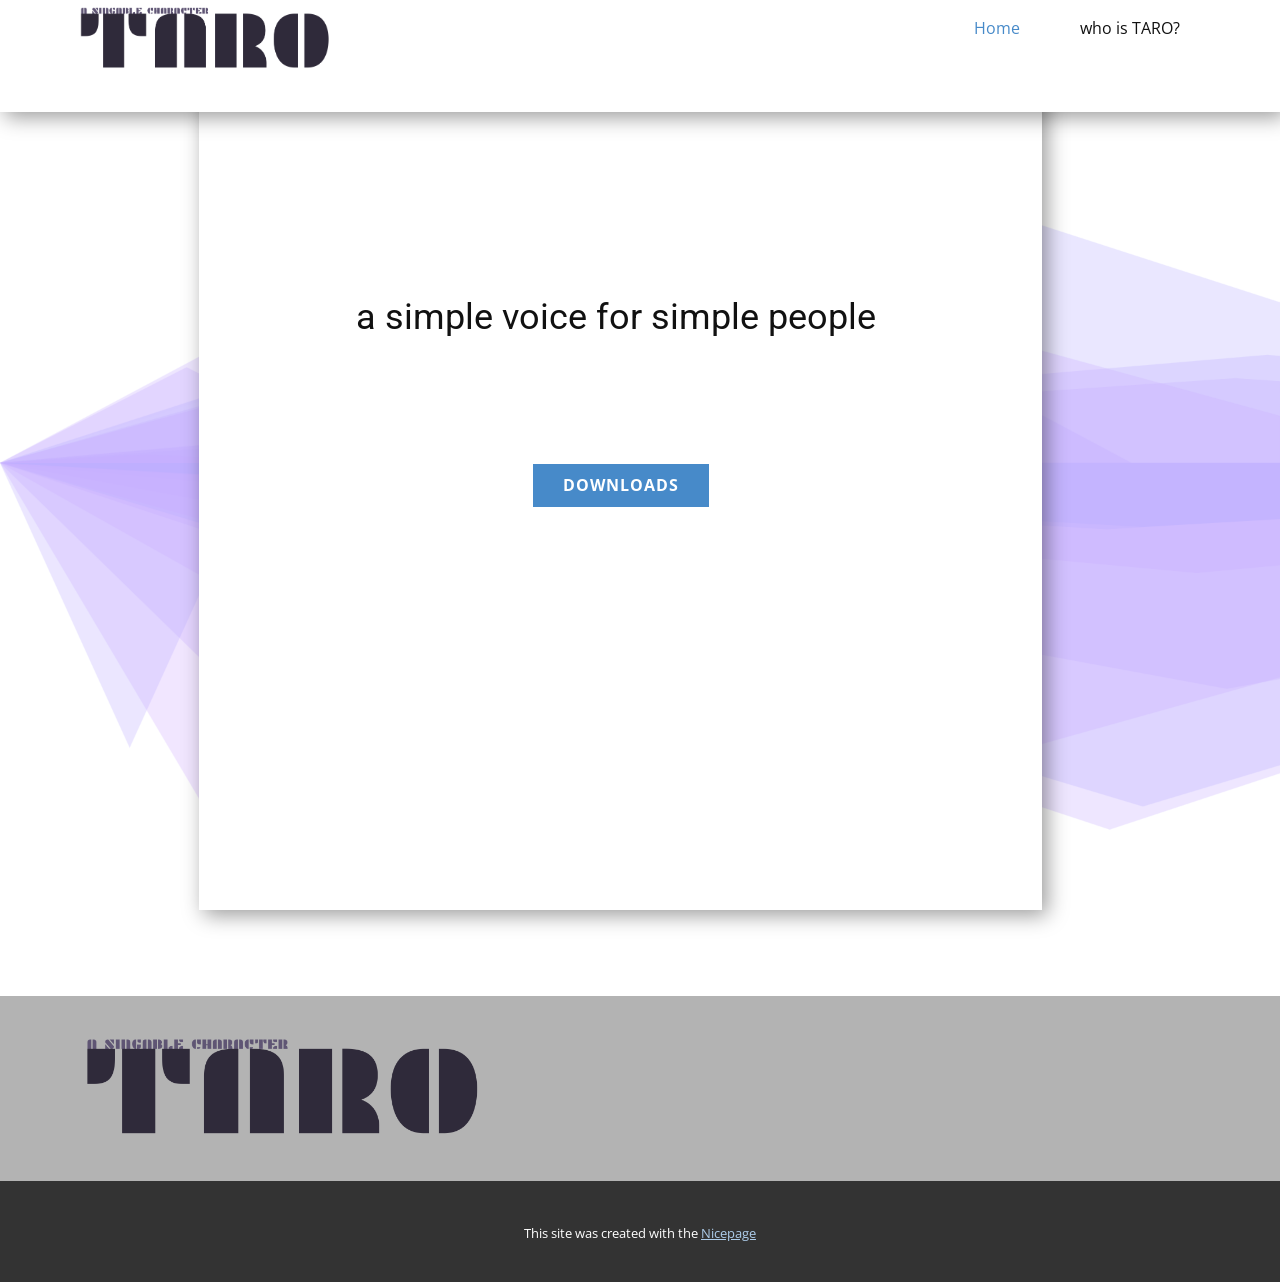
<file: index.html>
<!DOCTYPE html>
<html style="font-size: 16px;" lang="ru"><head>
    <meta name="viewport" content="width=device-width, initial-scale=1.0">
    <meta charset="utf-8">
    <meta name="keywords" content="">
    <meta name="description" content="">
    <title>Home</title>
    <link rel="stylesheet" href="nicepage.css" media="screen">
<link rel="stylesheet" href="index.css" media="screen">
    <script class="u-script" type="text/javascript" src="jquery.js" defer=""></script>
    <script class="u-script" type="text/javascript" src="nicepage.js" defer=""></script>
    <meta name="generator" content="Nicepage 7.3.1, nicepage.com">
    
    
    
    <link id="u-theme-google-font" rel="stylesheet" href="https://fonts.googleapis.com/css?family=Roboto:100,100i,300,300i,400,400i,500,500i,700,700i,900,900i|Open+Sans:300,300i,400,400i,500,500i,600,600i,700,700i,800,800i">
    <script type="application/ld+json">{
		"@context": "http://schema.org",
		"@type": "Organization",
		"name": "",
		"logo": "images/taropngname.png"
}</script>
    <meta name="theme-color" content="#478ac9">
    <meta property="og:title" content="Home">
    <meta property="og:type" content="website">
  <meta data-intl-tel-input-cdn-path="intlTelInput/"></head>
  <body data-home-page="Home.html" data-home-page-title="Home" data-path-to-root="./" data-include-products="false" class="u-body u-stick-footer u-xl-mode" data-lang="ru"><header class="u-box-shadow u-clearfix u-header u-sticky u-sticky-ce36 u-white u-header" id="header"><div class="u-clearfix u-sheet u-sheet-1">
        <a href="./" data-page-id="762021572" class="u-image u-logo u-image-1" data-image-width="2996" data-image-height="1000" title="Home">
          <img src="images/taropngname.png" class="u-logo-image u-logo-image-1">
        </a>
        <nav class="u-menu u-menu-one-level u-offcanvas u-menu-1">
          <div class="menu-collapse" style="font-size: 1rem; letter-spacing: 0px;">
            <a class="u-button-style u-custom-left-right-menu-spacing u-custom-padding-bottom u-custom-top-bottom-menu-spacing u-hamburger-link u-nav-link u-text-active-palette-1-base u-text-hover-palette-2-base" href="#">
              <svg class="u-svg-link" viewBox="0 0 24 24"><use xlink:href="#menu-hamburger"></use></svg>
              <svg class="u-svg-content" version="1.1" id="menu-hamburger" viewBox="0 0 16 16" x="0px" y="0px" xmlns:xlink="http://www.w3.org/1999/xlink" xmlns="http://www.w3.org/2000/svg"><g><rect y="1" width="16" height="2"></rect><rect y="7" width="16" height="2"></rect><rect y="13" width="16" height="2"></rect>
</g></svg>
            </a>
          </div>
          <div class="u-custom-menu u-nav-container">
            <ul class="u-nav u-unstyled u-nav-1"><li class="u-nav-item"><a class="u-button-style u-nav-link u-text-active-palette-1-base u-text-hover-palette-2-base" href="./" style="padding: 10px 30px;">Home</a>
</li><li class="u-nav-item"><a class="u-button-style u-nav-link u-text-active-palette-1-base u-text-hover-palette-2-base" href="who-is-TARO.html" style="padding: 10px 30px;">who is TARO?</a>
</li></ul>
          </div>
          <div class="u-custom-menu u-nav-container-collapse">
            <div class="u-black u-container-style u-inner-container-layout u-opacity u-opacity-95 u-sidenav">
              <div class="u-inner-container-layout u-sidenav-overflow">
                <div class="u-menu-close"></div>
                <ul class="u-align-center u-nav u-popupmenu-items u-unstyled u-nav-2"><li class="u-nav-item"><a class="u-button-style u-nav-link" href="./">Home</a>
</li><li class="u-nav-item"><a class="u-button-style u-nav-link" href="who-is-TARO.html">who is TARO?</a>
</li></ul>
              </div>
            </div>
            <div class="u-black u-menu-overlay u-opacity u-opacity-70"></div>
          </div>
        </nav>
      </div></header>
    <section class="u-clearfix u-section-1" id="block-1">
      <img class="u-expanded-width u-image u-image-1" src="images/bg_bggenerator_com.png" data-image-width="1920" data-image-height="1080">
      <div class="u-container-style u-group u-white u-group-1">
        <div class="u-container-layout u-container-layout-1">
          <h3 class="u-align-center-xs u-text u-text-default-lg u-text-default-md u-text-default-sm u-text-default-xl u-text-1"> a simple voice for simple people&nbsp;</h3>
          <a href="downloads.html" data-page-id="40014250" class="u-btn u-button-style u-hover-palette-1-dark-1 u-palette-1-base u-btn-1" title="downloads">download​s</a>
        </div>
      </div>
    </section>
    
    
    
    <footer class="u-clearfix u-footer u-grey-30" id="footer"><div class="u-clearfix u-sheet u-valign-middle-xs u-sheet-1">
        <a href="#" class="u-image u-logo u-image-1" data-image-width="2996" data-image-height="1000">
          <img src="images/taropngname.png" class="u-logo-image u-logo-image-1">
        </a>
      </div></footer>
    <section class="u-backlink u-clearfix u-grey-80">
      <p class="u-text">
        <span>This site was created with the </span>
        <a class="u-link" href="https://nicepage.com/" target="_blank" rel="nofollow">
          <span>Nicepage</span>
        </a>
      </p>
    </section>
  
</body></html>
</file>
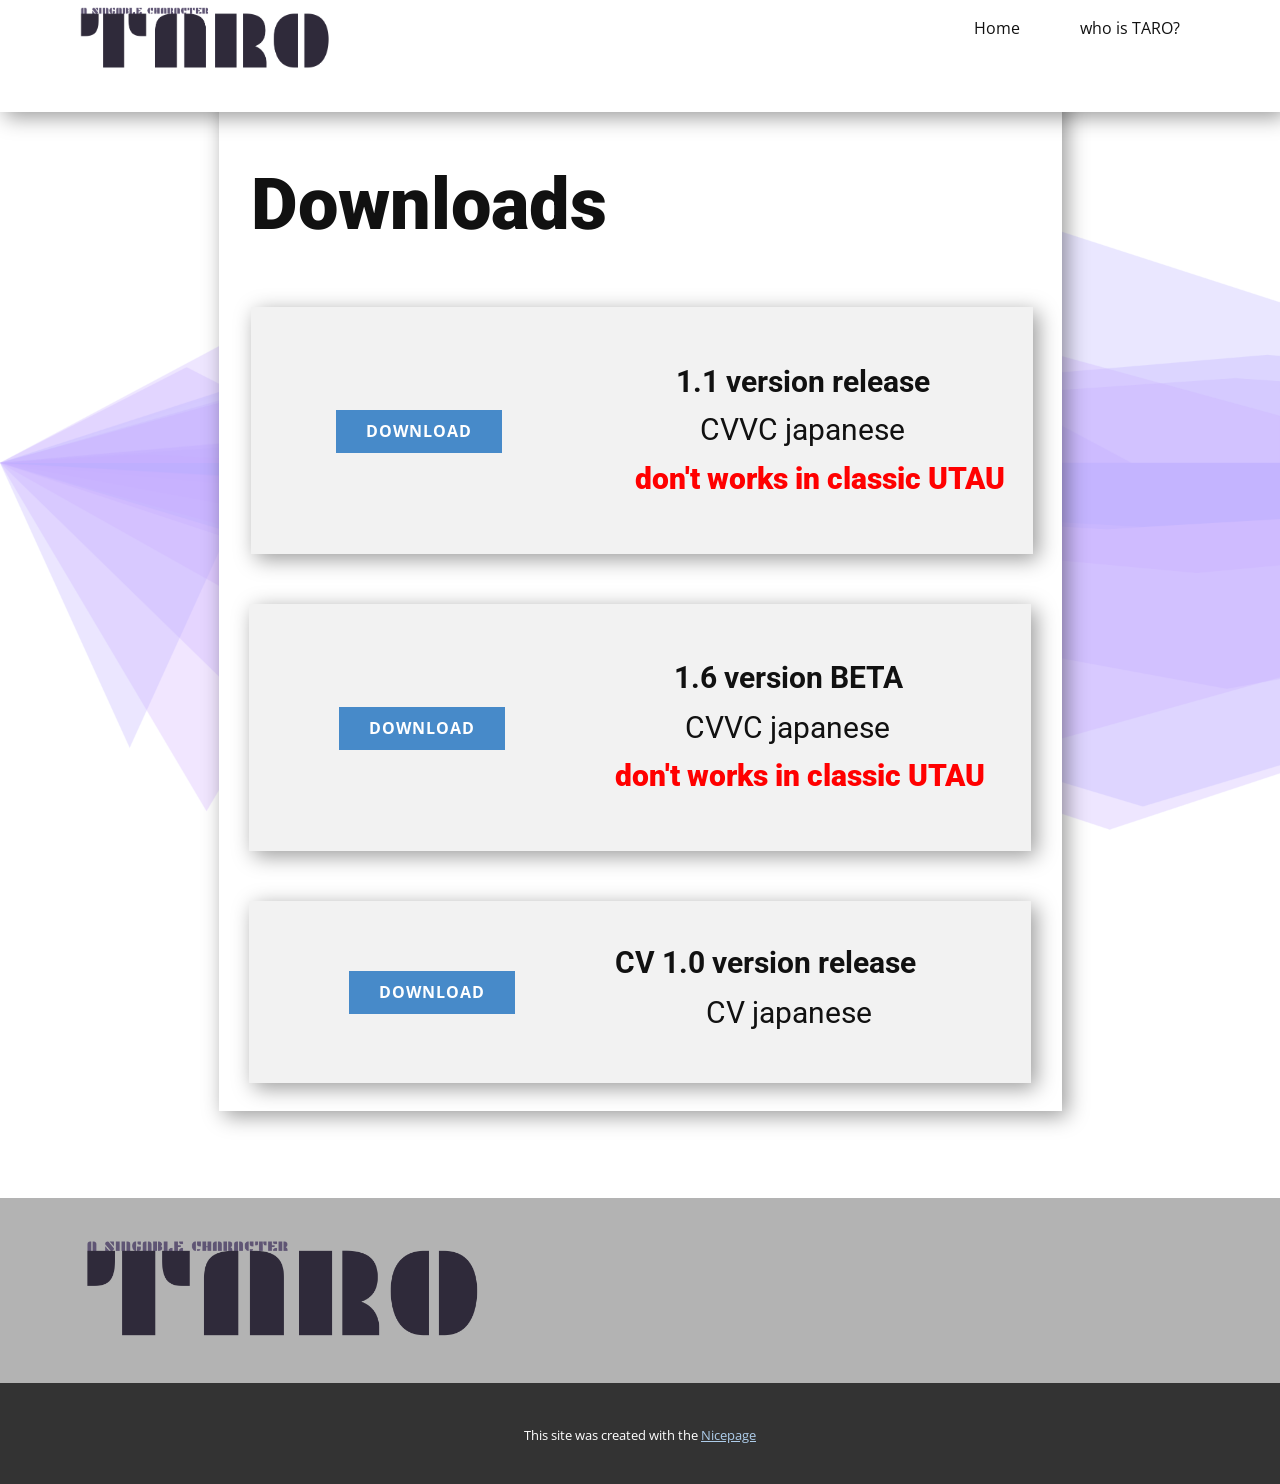
<file: downloads.html>
<!DOCTYPE html>
<html style="font-size: 16px;" lang="ru"><head>
    <meta name="viewport" content="width=device-width, initial-scale=1.0">
    <meta charset="utf-8">
    <meta name="keywords" content="Downloads, 1.1 version release​, CVVC japanese, don&amp;apos;t works in c​lassic UTAU​, 1.6 version BETA​, CVVC japanese, don&amp;apos;t works in c​lassic UTAU​, CV 1.0 version release​, CV japanese">
    <meta name="description" content="">
    <title>downloads</title>
    <link rel="stylesheet" href="nicepage.css" media="screen">
<link rel="stylesheet" href="downloads.css" media="screen">
    <script class="u-script" type="text/javascript" src="jquery.js" defer=""></script>
    <script class="u-script" type="text/javascript" src="nicepage.js" defer=""></script>
    <meta name="generator" content="Nicepage 7.3.1, nicepage.com">
    
    
    
    <link id="u-theme-google-font" rel="stylesheet" href="https://fonts.googleapis.com/css?family=Roboto:100,100i,300,300i,400,400i,500,500i,700,700i,900,900i|Open+Sans:300,300i,400,400i,500,500i,600,600i,700,700i,800,800i">
    <script type="application/ld+json">{
		"@context": "http://schema.org",
		"@type": "Organization",
		"name": "",
		"logo": "images/taropngname.png"
}</script>
    <meta name="theme-color" content="#478ac9">
    <meta property="og:title" content="downloads">
    <meta property="og:type" content="website">
  <meta data-intl-tel-input-cdn-path="intlTelInput/"></head>
  <body data-path-to-root="./" data-include-products="false" class="u-body u-overlap u-stick-footer u-xl-mode" data-lang="ru"><header class="u-box-shadow u-clearfix u-header u-sticky u-sticky-ce36 u-white u-header" id="header"><div class="u-clearfix u-sheet u-sheet-1">
        <a href="./" data-page-id="762021572" class="u-image u-logo u-image-1" data-image-width="2996" data-image-height="1000" title="Home">
          <img src="images/taropngname.png" class="u-logo-image u-logo-image-1">
        </a>
        <nav class="u-menu u-menu-one-level u-offcanvas u-menu-1">
          <div class="menu-collapse" style="font-size: 1rem; letter-spacing: 0px;">
            <a class="u-button-style u-custom-left-right-menu-spacing u-custom-padding-bottom u-custom-top-bottom-menu-spacing u-hamburger-link u-nav-link u-text-active-palette-1-base u-text-hover-palette-2-base" href="#">
              <svg class="u-svg-link" viewBox="0 0 24 24"><use xlink:href="#menu-hamburger"></use></svg>
              <svg class="u-svg-content" version="1.1" id="menu-hamburger" viewBox="0 0 16 16" x="0px" y="0px" xmlns:xlink="http://www.w3.org/1999/xlink" xmlns="http://www.w3.org/2000/svg"><g><rect y="1" width="16" height="2"></rect><rect y="7" width="16" height="2"></rect><rect y="13" width="16" height="2"></rect>
</g></svg>
            </a>
          </div>
          <div class="u-custom-menu u-nav-container">
            <ul class="u-nav u-unstyled u-nav-1"><li class="u-nav-item"><a class="u-button-style u-nav-link u-text-active-palette-1-base u-text-hover-palette-2-base" href="./" style="padding: 10px 30px;">Home</a>
</li><li class="u-nav-item"><a class="u-button-style u-nav-link u-text-active-palette-1-base u-text-hover-palette-2-base" href="who-is-TARO.html" style="padding: 10px 30px;">who is TARO?</a>
</li></ul>
          </div>
          <div class="u-custom-menu u-nav-container-collapse">
            <div class="u-black u-container-style u-inner-container-layout u-opacity u-opacity-95 u-sidenav">
              <div class="u-inner-container-layout u-sidenav-overflow">
                <div class="u-menu-close"></div>
                <ul class="u-align-center u-nav u-popupmenu-items u-unstyled u-nav-2"><li class="u-nav-item"><a class="u-button-style u-nav-link" href="./">Home</a>
</li><li class="u-nav-item"><a class="u-button-style u-nav-link" href="who-is-TARO.html">who is TARO?</a>
</li></ul>
              </div>
            </div>
            <div class="u-black u-menu-overlay u-opacity u-opacity-70"></div>
          </div>
        </nav>
      </div></header>
    <section class="u-clearfix u-section-1" id="block-1">
      <img class="u-expanded-width u-image u-image-1" src="images/bg_bggenerator_com.png" data-image-width="1920" data-image-height="1080">
      <div class="u-container-style u-group u-white u-group-1">
        <div class="u-container-layout u-container-layout-1">
          <h1 class="u-text u-text-default u-text-1">Downloads</h1>
          <div class="u-container-style u-grey-5 u-group u-group-2">
            <div class="u-container-layout u-container-layout-2">
              <h1 class="u-align-center-xs u-text u-text-default u-text-2">1.1 version release </h1>
              <h2 class="u-align-center-xs u-text u-text-default u-text-3">CVVC japanese</h2>
              <a href="https://drive.google.com/file/d/1u0GD9WOJf_46Ta0KXM1gIqKj_a1znPrB/view?usp=drive_link" class="u-align-center-xs u-border-none u-btn u-button-style u-hover-palette-1-dark-1 u-palette-1-base u-btn-1">downloa​d</a>
              <h1 class="u-align-center-xs u-text u-text-custom-color-1 u-text-default u-text-4">don't works in c​lassic UTAU </h1>
            </div>
          </div>
          <div class="u-container-align-center-xs u-container-style u-grey-5 u-group u-group-3">
            <div class="u-container-layout u-valign-bottom-xs u-container-layout-3">
              <h1 class="u-align-center-xs u-text u-text-default u-text-5">1.6 version BETA </h1>
              <h2 class="u-align-center-xs u-text u-text-default u-text-6">CVVC japanese</h2>
              <a href="https://drive.google.com/file/d/1mF_zDAw1cesWRjW05LdthaoJWJePjD_L/view?usp=drive_link" class="u-align-center-xs u-border-none u-btn u-button-style u-hover-palette-1-dark-1 u-palette-1-base u-btn-2">downloa​d</a>
              <h1 class="u-align-center-xs u-text u-text-custom-color-1 u-text-default u-text-7">don't works in c​lassic UTAU </h1>
            </div>
          </div>
          <div class="u-container-style u-grey-5 u-group u-group-4">
            <div class="u-container-layout u-container-layout-4">
              <h1 class="u-align-center-xs u-text u-text-default u-text-8">CV 1.0 version release </h1>
              <a href="https://drive.google.com/file/d/1xOCVkabH96wNyk7tCi6ELQYRaavXPMZu/view?usp=drive_link" class="u-align-center-xs u-border-none u-btn u-button-style u-hover-palette-1-dark-1 u-palette-1-base u-btn-3">downloa​d</a>
              <h2 class="u-align-center-xs u-text u-text-default u-text-9">CV japanese</h2>
            </div>
          </div>
        </div>
      </div>
    </section>
    
    
    
    <footer class="u-clearfix u-footer u-grey-30" id="footer"><div class="u-clearfix u-sheet u-valign-middle-xs u-sheet-1">
        <a href="#" class="u-image u-logo u-image-1" data-image-width="2996" data-image-height="1000">
          <img src="images/taropngname.png" class="u-logo-image u-logo-image-1">
        </a>
      </div></footer>
    <section class="u-backlink u-clearfix u-grey-80">
      <p class="u-text">
        <span>This site was created with the </span>
        <a class="u-link" href="https://nicepage.com/" target="_blank" rel="nofollow">
          <span>Nicepage</span>
        </a>
      </p>
    </section>
  
</body></html>
</file>
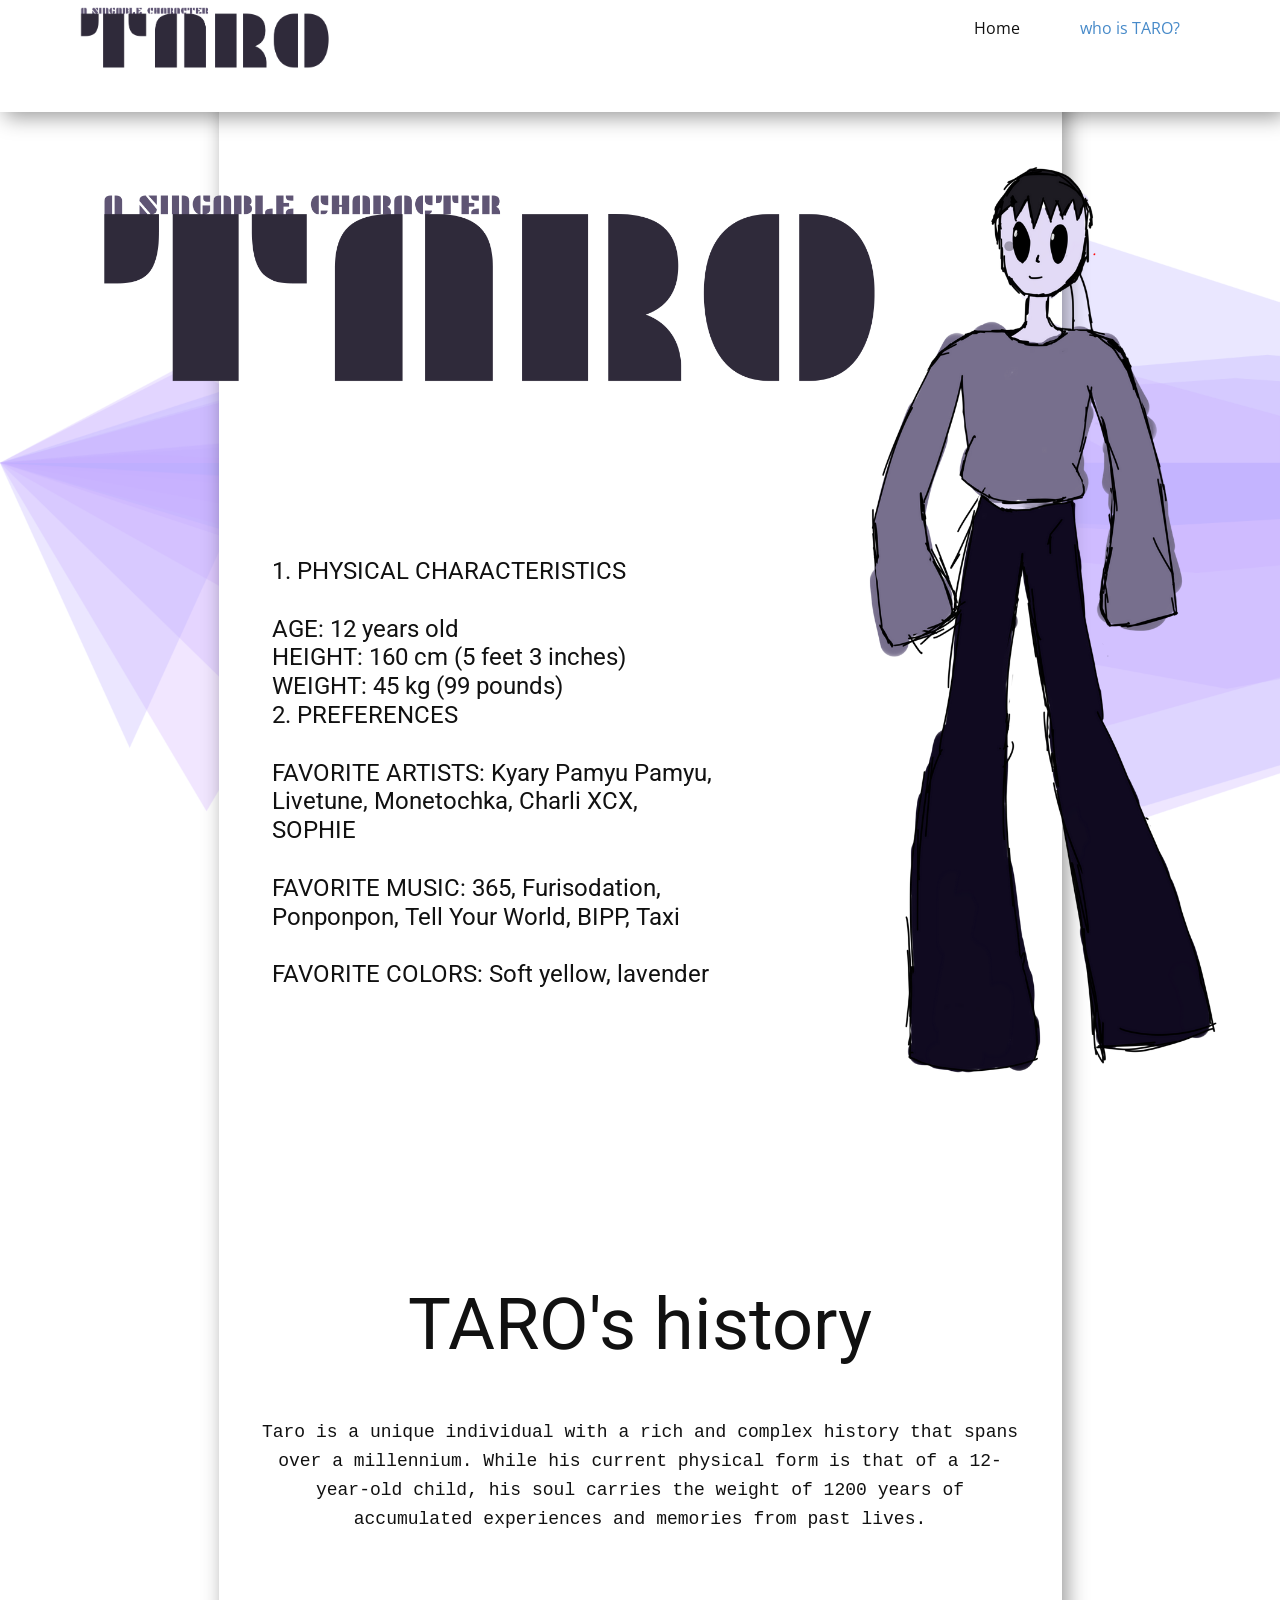
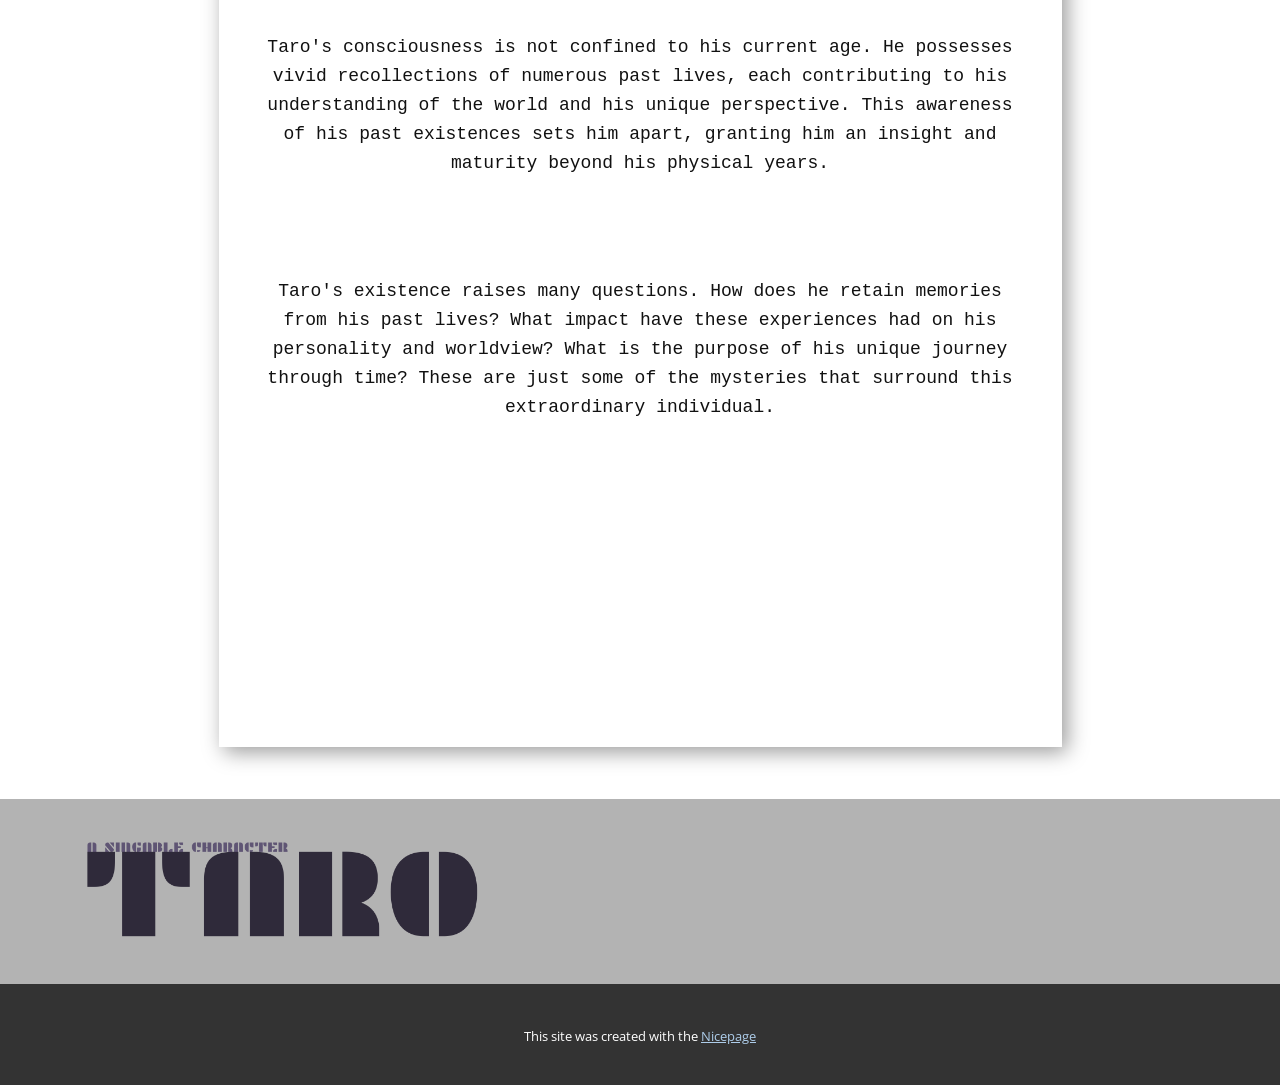
<file: who-is-TARO.html>
<!DOCTYPE html>
<html style="font-size: 16px;" lang="ru"><head>
    <meta name="viewport" content="width=device-width, initial-scale=1.0">
    <meta charset="utf-8">
    <meta name="keywords" content="TARO&amp;apos;s history">
    <meta name="description" content="">
    <title>who is TARO</title>
    <link rel="stylesheet" href="nicepage.css" media="screen">
<link rel="stylesheet" href="who-is-TARO.css" media="screen">
    <script class="u-script" type="text/javascript" src="jquery.js" defer=""></script>
    <script class="u-script" type="text/javascript" src="nicepage.js" defer=""></script>
    <meta name="generator" content="Nicepage 7.3.1, nicepage.com">
    
    
    
    <link id="u-theme-google-font" rel="stylesheet" href="https://fonts.googleapis.com/css?family=Roboto:100,100i,300,300i,400,400i,500,500i,700,700i,900,900i|Open+Sans:300,300i,400,400i,500,500i,600,600i,700,700i,800,800i">
    <script type="application/ld+json">{
		"@context": "http://schema.org",
		"@type": "Organization",
		"name": "",
		"logo": "images/taropngname.png"
}</script>
    <meta name="theme-color" content="#478ac9">
    <meta property="og:title" content="who is TARO">
    <meta property="og:type" content="website">
  <meta data-intl-tel-input-cdn-path="intlTelInput/"></head>
  <body data-path-to-root="./" data-include-products="false" class="u-body u-stick-footer u-xl-mode" data-lang="ru"><header class="u-box-shadow u-clearfix u-header u-sticky u-sticky-ce36 u-white u-header" id="header"><div class="u-clearfix u-sheet u-sheet-1">
        <a href="./" data-page-id="762021572" class="u-image u-logo u-image-1" data-image-width="2996" data-image-height="1000" title="Home">
          <img src="images/taropngname.png" class="u-logo-image u-logo-image-1">
        </a>
        <nav class="u-menu u-menu-one-level u-offcanvas u-menu-1">
          <div class="menu-collapse" style="font-size: 1rem; letter-spacing: 0px;">
            <a class="u-button-style u-custom-left-right-menu-spacing u-custom-padding-bottom u-custom-top-bottom-menu-spacing u-hamburger-link u-nav-link u-text-active-palette-1-base u-text-hover-palette-2-base" href="#">
              <svg class="u-svg-link" viewBox="0 0 24 24"><use xlink:href="#menu-hamburger"></use></svg>
              <svg class="u-svg-content" version="1.1" id="menu-hamburger" viewBox="0 0 16 16" x="0px" y="0px" xmlns:xlink="http://www.w3.org/1999/xlink" xmlns="http://www.w3.org/2000/svg"><g><rect y="1" width="16" height="2"></rect><rect y="7" width="16" height="2"></rect><rect y="13" width="16" height="2"></rect>
</g></svg>
            </a>
          </div>
          <div class="u-custom-menu u-nav-container">
            <ul class="u-nav u-unstyled u-nav-1"><li class="u-nav-item"><a class="u-button-style u-nav-link u-text-active-palette-1-base u-text-hover-palette-2-base" href="./" style="padding: 10px 30px;">Home</a>
</li><li class="u-nav-item"><a class="u-button-style u-nav-link u-text-active-palette-1-base u-text-hover-palette-2-base" href="who-is-TARO.html" style="padding: 10px 30px;">who is TARO?</a>
</li></ul>
          </div>
          <div class="u-custom-menu u-nav-container-collapse">
            <div class="u-black u-container-style u-inner-container-layout u-opacity u-opacity-95 u-sidenav">
              <div class="u-inner-container-layout u-sidenav-overflow">
                <div class="u-menu-close"></div>
                <ul class="u-align-center u-nav u-popupmenu-items u-unstyled u-nav-2"><li class="u-nav-item"><a class="u-button-style u-nav-link" href="./">Home</a>
</li><li class="u-nav-item"><a class="u-button-style u-nav-link" href="who-is-TARO.html">who is TARO?</a>
</li></ul>
              </div>
            </div>
            <div class="u-black u-menu-overlay u-opacity u-opacity-70"></div>
          </div>
        </nav>
      </div></header>
    <section class="u-clearfix u-section-1" id="block-1">
      <img class="u-expanded-width u-image u-image-1" src="images/bg_bggenerator_com.png" data-image-width="1920" data-image-height="1080">
      <div class="u-container-style u-group u-white u-group-1">
        <div class="u-container-layout u-container-layout-1">
          <img class="u-image u-image-contain u-image-default u-image-2" src="images/taropngname.png" alt="" data-image-width="2996" data-image-height="1000">
          <h3 class="u-text u-text-1">1. PHYSICAL CHARACTERISTICS <br>
            <br>AGE: 12 years old<br>HEIGHT: 160 cm (5 feet 3 inches)<br>WEIGHT: 45 kg (99 pounds)<br>2. PREFERENCES<br>
            <br>FAVORITE ARTISTS: Kyary Pamyu Pamyu, Livetune, Monetochka, Charli XCX, SOPHIE<br>
            <br>FAVORITE MUSIC: 365, Furisodation, Ponponpon, Tell Your World, BIPP, Taxi<br>
            <br>FAVORITE COLORS: Soft yellow, lavender 
          </h3>
          <h1 class="u-text u-text-default u-text-2">TARO's history</h1>
          <img class="u-image u-image-contain u-image-default u-image-3" src="images/ff15aaaa-06ef-6f34-07c2-c90fa6ea8b76.png" alt="" data-image-width="2894" data-image-height="4093">
          <p class="u-align-center u-custom-font u-font-courier-new u-text u-text-3">Taro is a unique individual with a rich and complex history that spans over a millennium. While his current physical form is that of a 12-year-old child, his soul carries the weight of 1200 years of accumulated experiences and memories from past lives.</p>
          <p class="u-align-center u-custom-font u-font-courier-new u-text u-text-4">Taro's consciousness is not confined to his current age. He possesses vivid recollections of numerous past lives, each contributing to his understanding of the world and his unique perspective. This awareness of his past existences sets him apart, granting him an insight and maturity beyond his physical years.</p>
          <p class="u-align-center u-custom-font u-font-courier-new u-text u-text-5">Taro's existence raises many questions. How does he retain memories from his past lives? What impact have these experiences had on his personality and worldview? What is the purpose of his unique journey through time? These are just some of the mysteries that surround this extraordinary individual.</p>
        </div>
      </div>
    </section>
    
    
    
    <footer class="u-clearfix u-footer u-grey-30" id="footer"><div class="u-clearfix u-sheet u-valign-middle-xs u-sheet-1">
        <a href="#" class="u-image u-logo u-image-1" data-image-width="2996" data-image-height="1000">
          <img src="images/taropngname.png" class="u-logo-image u-logo-image-1">
        </a>
      </div></footer>
    <section class="u-backlink u-clearfix u-grey-80">
      <p class="u-text">
        <span>This site was created with the </span>
        <a class="u-link" href="https://nicepage.com/" target="_blank" rel="nofollow">
          <span>Nicepage</span>
        </a>
      </p>
    </section>
  
</body></html>
</file>
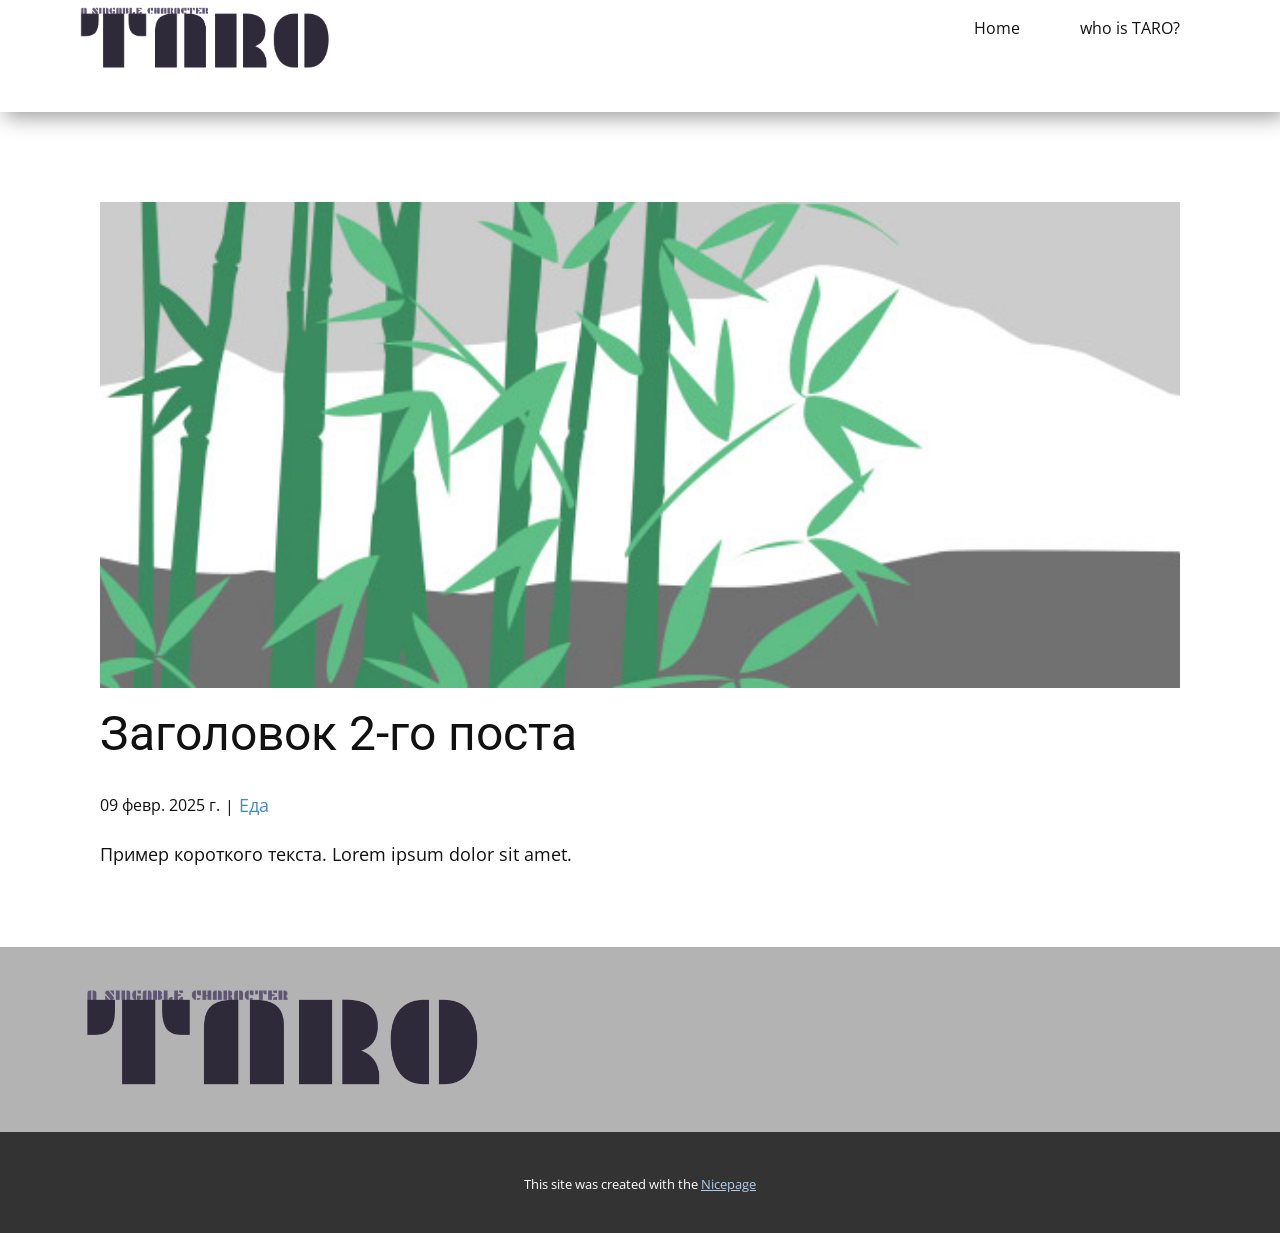
<file: blog/пост-1.html>
<!DOCTYPE html>
<html style="font-size: 16px;" lang="ru"><head>
    <meta name="viewport" content="width=device-width, initial-scale=1.0">
    <meta charset="utf-8">
    <meta name="keywords" content="Заголовок 1-го поста">
    <meta name="description" content="">
    <title>Заголовок 2-го поста</title>
    <link rel="stylesheet" href="../nicepage.css" media="screen">
<link rel="stylesheet" href="../Post-Template.css" media="screen">
    <script class="u-script" type="text/javascript" src="../jquery.js" defer=""></script>
    <script class="u-script" type="text/javascript" src="../nicepage.js" defer=""></script>
    <meta name="generator" content="Nicepage 7.3.1, nicepage.com">
    
    
    
    <link id="u-theme-google-font" rel="stylesheet" href="https://fonts.googleapis.com/css?family=Roboto:100,100i,300,300i,400,400i,500,500i,700,700i,900,900i|Open+Sans:300,300i,400,400i,500,500i,600,600i,700,700i,800,800i">
    <script type="application/ld+json">{
		"@context": "http://schema.org",
		"@type": "Organization",
		"name": "",
		"logo": "images/taropngname.png"
}</script>
    <meta name="theme-color" content="#478ac9">
  <meta data-intl-tel-input-cdn-path="intlTelInput/"></head>
  <body data-path-to-root="./" data-include-products="false" class="u-body u-xl-mode" data-lang="ru"><header class="u-box-shadow u-clearfix u-header u-sticky u-sticky-ce36 u-white u-header" id="header"><div class="u-clearfix u-sheet u-sheet-1">
        <a href="../" data-page-id="762021572" class="u-image u-logo u-image-1" data-image-width="2996" data-image-height="1000" title="Home">
          <img src="../images/taropngname.png" class="u-logo-image u-logo-image-1">
        </a>
        <nav class="u-menu u-menu-one-level u-offcanvas u-menu-1">
          <div class="menu-collapse" style="font-size: 1rem; letter-spacing: 0px;">
            <a class="u-button-style u-custom-left-right-menu-spacing u-custom-padding-bottom u-custom-top-bottom-menu-spacing u-hamburger-link u-nav-link u-text-active-palette-1-base u-text-hover-palette-2-base" href="#">
              <svg class="u-svg-link" viewBox="0 0 24 24"><use xlink:href="#menu-hamburger"></use></svg>
              <svg class="u-svg-content" version="1.1" id="menu-hamburger" viewBox="0 0 16 16" x="0px" y="0px" xmlns:xlink="http://www.w3.org/1999/xlink" xmlns="http://www.w3.org/2000/svg"><g><rect y="1" width="16" height="2"></rect><rect y="7" width="16" height="2"></rect><rect y="13" width="16" height="2"></rect>
</g></svg>
            </a>
          </div>
          <div class="u-custom-menu u-nav-container">
            <ul class="u-nav u-unstyled u-nav-1"><li class="u-nav-item"><a class="u-button-style u-nav-link u-text-active-palette-1-base u-text-hover-palette-2-base" href="../" style="padding: 10px 30px;">Home</a>
</li><li class="u-nav-item"><a class="u-button-style u-nav-link u-text-active-palette-1-base u-text-hover-palette-2-base" href="../who-is-TARO.html" style="padding: 10px 30px;">who is TARO?</a>
</li></ul>
          </div>
          <div class="u-custom-menu u-nav-container-collapse">
            <div class="u-black u-container-style u-inner-container-layout u-opacity u-opacity-95 u-sidenav">
              <div class="u-inner-container-layout u-sidenav-overflow">
                <div class="u-menu-close"></div>
                <ul class="u-align-center u-nav u-popupmenu-items u-unstyled u-nav-2"><li class="u-nav-item"><a class="u-button-style u-nav-link" href="../">Home</a>
</li><li class="u-nav-item"><a class="u-button-style u-nav-link" href="../who-is-TARO.html">who is TARO?</a>
</li></ul>
              </div>
            </div>
            <div class="u-black u-menu-overlay u-opacity u-opacity-70"></div>
          </div>
        </nav>
      </div></header>
    <section class="u-align-center u-clearfix u-section-1" id="block-1">
      <div class="u-clearfix u-sheet u-valign-middle-md u-valign-middle-sm u-valign-middle-xs u-sheet-1"><!--post_details--><!--post_details_options_json--><!--{"source":""}--><!--/post_details_options_json--><!--blog_post-->
        <div class="u-container-style u-expanded-width u-post-details u-post-details-1">
          <div class="u-container-layout u-valign-middle u-container-layout-1"><!--blog_post_image-->
            <img alt="" class="u-blog-control u-expanded-width u-image u-image-default u-image-1" src="../images/68f64b9d.jpeg"><!--/blog_post_image--><!--blog_post_header-->
            <h2 class="u-blog-control u-text u-text-1">Заголовок 2-го поста</h2><!--/blog_post_header--><!--blog_post_metadata-->
            <div class="u-blog-control u-metadata u-metadata-1"><!--blog_post_metadata_date-->
              <span class="u-meta-date u-meta-icon">09 февр. 2025 г.</span><!--/blog_post_metadata_date--><!--blog_post_metadata_category-->
              <span class="u-meta-category u-meta-icon"><a href="../blog/blog.html#/blog-1///1">Еда</a></span><!--/blog_post_metadata_category--><!--blog_post_metadata_comments-->
              <!--/blog_post_metadata_comments-->
            </div><!--/blog_post_metadata--><!--blog_post_content-->
            <div class="u-align-justify u-blog-control u-post-content u-text u-text-2 fr-view">
  <p>Пример короткого текста. Lorem ipsum dolor sit amet.</p>
  </div><!--/blog_post_content-->
          </div>
        </div><!--/blog_post--><!--/post_details-->
      </div>
    </section>
    
    
    
    <footer class="u-clearfix u-footer u-grey-30" id="footer"><div class="u-clearfix u-sheet u-valign-middle-xs u-sheet-1">
        <a href="#" class="u-image u-logo u-image-1" data-image-width="2996" data-image-height="1000">
          <img src="../images/taropngname.png" class="u-logo-image u-logo-image-1">
        </a>
      </div></footer>
    <section class="u-backlink u-clearfix u-grey-80">
      <p class="u-text">
        <span>This site was created with the </span>
        <a class="u-link" href="https://nicepage.com/" target="_blank" rel="nofollow">
          <span>Nicepage</span>
        </a>
      </p>
    </section>
  
</body></html>
</file>
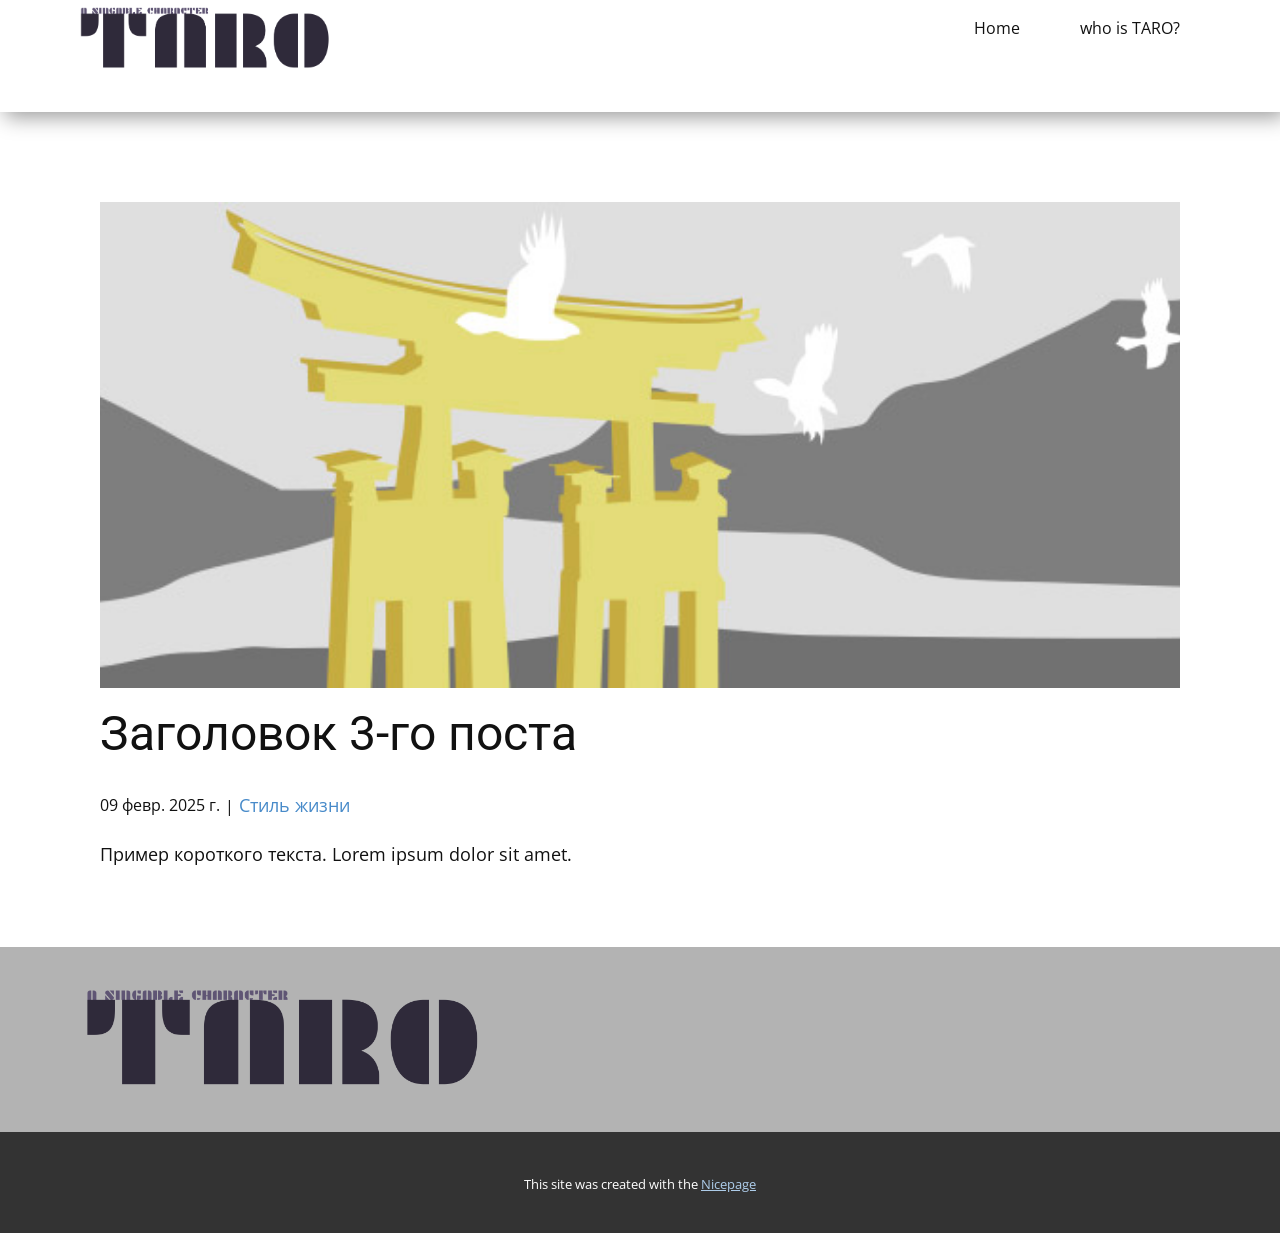
<file: blog/пост-2.html>
<!DOCTYPE html>
<html style="font-size: 16px;" lang="ru"><head>
    <meta name="viewport" content="width=device-width, initial-scale=1.0">
    <meta charset="utf-8">
    <meta name="keywords" content="Заголовок 1-го поста">
    <meta name="description" content="">
    <title>Заголовок 3-го поста</title>
    <link rel="stylesheet" href="../nicepage.css" media="screen">
<link rel="stylesheet" href="../Post-Template.css" media="screen">
    <script class="u-script" type="text/javascript" src="../jquery.js" defer=""></script>
    <script class="u-script" type="text/javascript" src="../nicepage.js" defer=""></script>
    <meta name="generator" content="Nicepage 7.3.1, nicepage.com">
    
    
    
    <link id="u-theme-google-font" rel="stylesheet" href="https://fonts.googleapis.com/css?family=Roboto:100,100i,300,300i,400,400i,500,500i,700,700i,900,900i|Open+Sans:300,300i,400,400i,500,500i,600,600i,700,700i,800,800i">
    <script type="application/ld+json">{
		"@context": "http://schema.org",
		"@type": "Organization",
		"name": "",
		"logo": "images/taropngname.png"
}</script>
    <meta name="theme-color" content="#478ac9">
  <meta data-intl-tel-input-cdn-path="intlTelInput/"></head>
  <body data-path-to-root="./" data-include-products="false" class="u-body u-xl-mode" data-lang="ru"><header class="u-box-shadow u-clearfix u-header u-sticky u-sticky-ce36 u-white u-header" id="header"><div class="u-clearfix u-sheet u-sheet-1">
        <a href="../" data-page-id="762021572" class="u-image u-logo u-image-1" data-image-width="2996" data-image-height="1000" title="Home">
          <img src="../images/taropngname.png" class="u-logo-image u-logo-image-1">
        </a>
        <nav class="u-menu u-menu-one-level u-offcanvas u-menu-1">
          <div class="menu-collapse" style="font-size: 1rem; letter-spacing: 0px;">
            <a class="u-button-style u-custom-left-right-menu-spacing u-custom-padding-bottom u-custom-top-bottom-menu-spacing u-hamburger-link u-nav-link u-text-active-palette-1-base u-text-hover-palette-2-base" href="#">
              <svg class="u-svg-link" viewBox="0 0 24 24"><use xlink:href="#menu-hamburger"></use></svg>
              <svg class="u-svg-content" version="1.1" id="menu-hamburger" viewBox="0 0 16 16" x="0px" y="0px" xmlns:xlink="http://www.w3.org/1999/xlink" xmlns="http://www.w3.org/2000/svg"><g><rect y="1" width="16" height="2"></rect><rect y="7" width="16" height="2"></rect><rect y="13" width="16" height="2"></rect>
</g></svg>
            </a>
          </div>
          <div class="u-custom-menu u-nav-container">
            <ul class="u-nav u-unstyled u-nav-1"><li class="u-nav-item"><a class="u-button-style u-nav-link u-text-active-palette-1-base u-text-hover-palette-2-base" href="../" style="padding: 10px 30px;">Home</a>
</li><li class="u-nav-item"><a class="u-button-style u-nav-link u-text-active-palette-1-base u-text-hover-palette-2-base" href="../who-is-TARO.html" style="padding: 10px 30px;">who is TARO?</a>
</li></ul>
          </div>
          <div class="u-custom-menu u-nav-container-collapse">
            <div class="u-black u-container-style u-inner-container-layout u-opacity u-opacity-95 u-sidenav">
              <div class="u-inner-container-layout u-sidenav-overflow">
                <div class="u-menu-close"></div>
                <ul class="u-align-center u-nav u-popupmenu-items u-unstyled u-nav-2"><li class="u-nav-item"><a class="u-button-style u-nav-link" href="../">Home</a>
</li><li class="u-nav-item"><a class="u-button-style u-nav-link" href="../who-is-TARO.html">who is TARO?</a>
</li></ul>
              </div>
            </div>
            <div class="u-black u-menu-overlay u-opacity u-opacity-70"></div>
          </div>
        </nav>
      </div></header>
    <section class="u-align-center u-clearfix u-section-1" id="block-1">
      <div class="u-clearfix u-sheet u-valign-middle-md u-valign-middle-sm u-valign-middle-xs u-sheet-1"><!--post_details--><!--post_details_options_json--><!--{"source":""}--><!--/post_details_options_json--><!--blog_post-->
        <div class="u-container-style u-expanded-width u-post-details u-post-details-1">
          <div class="u-container-layout u-valign-middle u-container-layout-1"><!--blog_post_image-->
            <img alt="" class="u-blog-control u-expanded-width u-image u-image-default u-image-1" src="../images/8ad73f3c.jpeg"><!--/blog_post_image--><!--blog_post_header-->
            <h2 class="u-blog-control u-text u-text-1">Заголовок 3-го поста</h2><!--/blog_post_header--><!--blog_post_metadata-->
            <div class="u-blog-control u-metadata u-metadata-1"><!--blog_post_metadata_date-->
              <span class="u-meta-date u-meta-icon">09 февр. 2025 г.</span><!--/blog_post_metadata_date--><!--blog_post_metadata_category-->
              <span class="u-meta-category u-meta-icon"><a href="../blog/blog.html#/blog-1///3">Стиль жизни</a></span><!--/blog_post_metadata_category--><!--blog_post_metadata_comments-->
              <!--/blog_post_metadata_comments-->
            </div><!--/blog_post_metadata--><!--blog_post_content-->
            <div class="u-align-justify u-blog-control u-post-content u-text u-text-2 fr-view">
  <p>Пример короткого текста. Lorem ipsum dolor sit amet.</p>
  </div><!--/blog_post_content-->
          </div>
        </div><!--/blog_post--><!--/post_details-->
      </div>
    </section>
    
    
    
    <footer class="u-clearfix u-footer u-grey-30" id="footer"><div class="u-clearfix u-sheet u-valign-middle-xs u-sheet-1">
        <a href="#" class="u-image u-logo u-image-1" data-image-width="2996" data-image-height="1000">
          <img src="../images/taropngname.png" class="u-logo-image u-logo-image-1">
        </a>
      </div></footer>
    <section class="u-backlink u-clearfix u-grey-80">
      <p class="u-text">
        <span>This site was created with the </span>
        <a class="u-link" href="https://nicepage.com/" target="_blank" rel="nofollow">
          <span>Nicepage</span>
        </a>
      </p>
    </section>
  
</body></html>
</file>
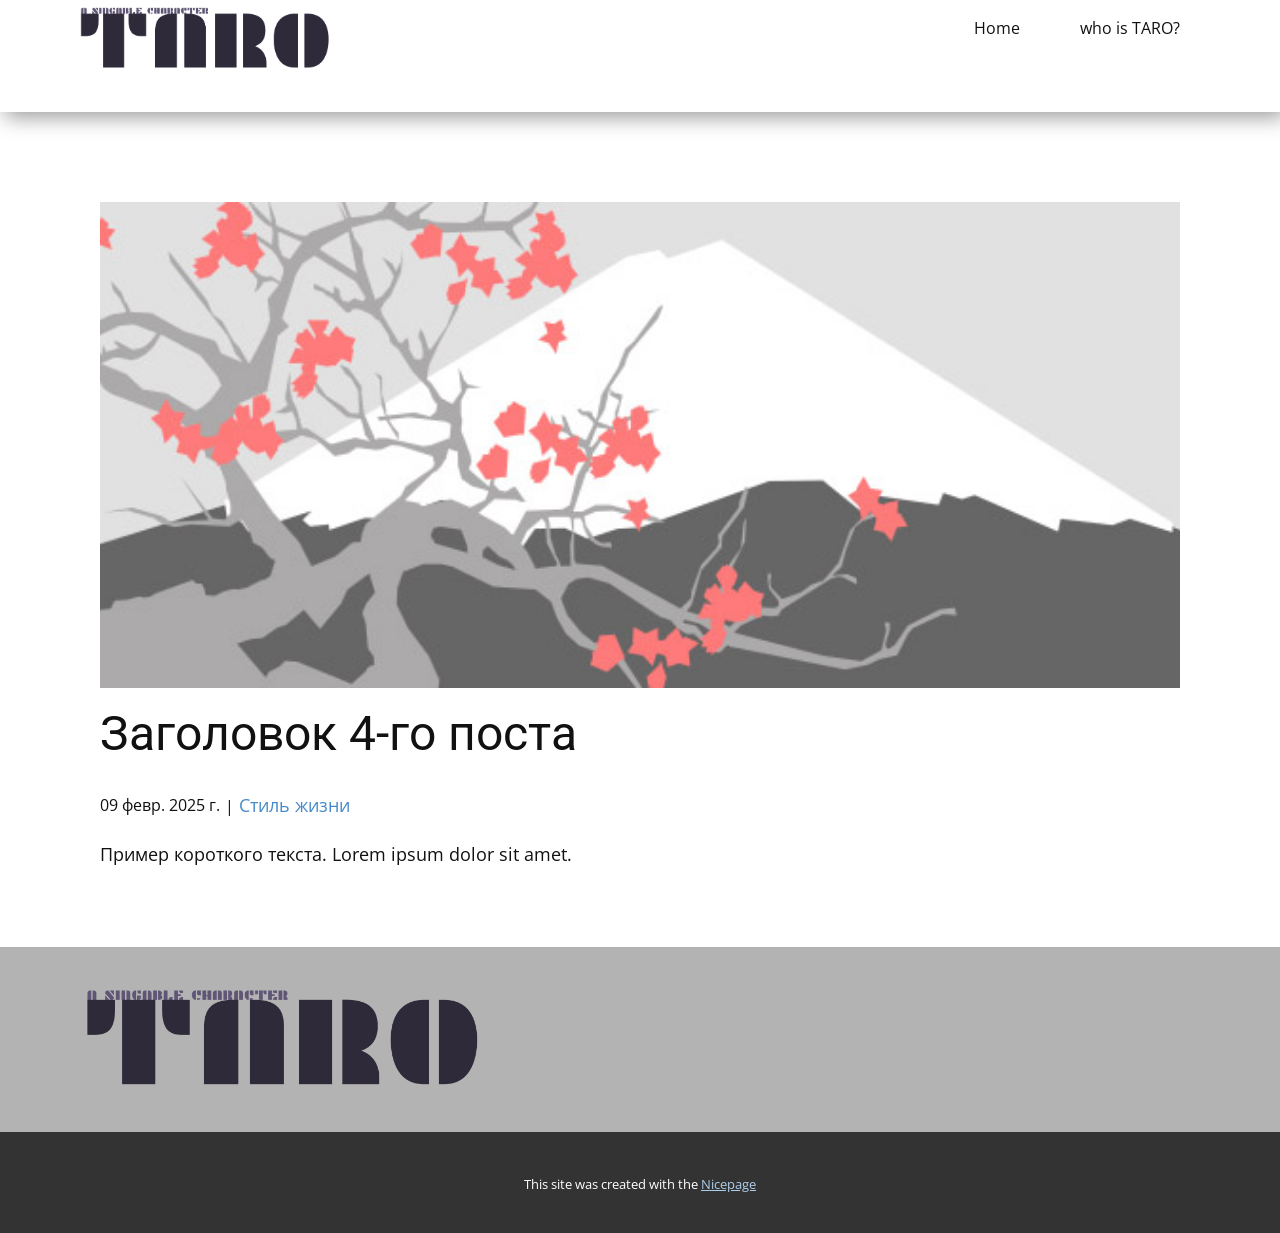
<file: blog/пост-3.html>
<!DOCTYPE html>
<html style="font-size: 16px;" lang="ru"><head>
    <meta name="viewport" content="width=device-width, initial-scale=1.0">
    <meta charset="utf-8">
    <meta name="keywords" content="Заголовок 1-го поста">
    <meta name="description" content="">
    <title>Заголовок 4-го поста</title>
    <link rel="stylesheet" href="../nicepage.css" media="screen">
<link rel="stylesheet" href="../Post-Template.css" media="screen">
    <script class="u-script" type="text/javascript" src="../jquery.js" defer=""></script>
    <script class="u-script" type="text/javascript" src="../nicepage.js" defer=""></script>
    <meta name="generator" content="Nicepage 7.3.1, nicepage.com">
    
    
    
    <link id="u-theme-google-font" rel="stylesheet" href="https://fonts.googleapis.com/css?family=Roboto:100,100i,300,300i,400,400i,500,500i,700,700i,900,900i|Open+Sans:300,300i,400,400i,500,500i,600,600i,700,700i,800,800i">
    <script type="application/ld+json">{
		"@context": "http://schema.org",
		"@type": "Organization",
		"name": "",
		"logo": "images/taropngname.png"
}</script>
    <meta name="theme-color" content="#478ac9">
  <meta data-intl-tel-input-cdn-path="intlTelInput/"></head>
  <body data-path-to-root="./" data-include-products="false" class="u-body u-xl-mode" data-lang="ru"><header class="u-box-shadow u-clearfix u-header u-sticky u-sticky-ce36 u-white u-header" id="header"><div class="u-clearfix u-sheet u-sheet-1">
        <a href="../" data-page-id="762021572" class="u-image u-logo u-image-1" data-image-width="2996" data-image-height="1000" title="Home">
          <img src="../images/taropngname.png" class="u-logo-image u-logo-image-1">
        </a>
        <nav class="u-menu u-menu-one-level u-offcanvas u-menu-1">
          <div class="menu-collapse" style="font-size: 1rem; letter-spacing: 0px;">
            <a class="u-button-style u-custom-left-right-menu-spacing u-custom-padding-bottom u-custom-top-bottom-menu-spacing u-hamburger-link u-nav-link u-text-active-palette-1-base u-text-hover-palette-2-base" href="#">
              <svg class="u-svg-link" viewBox="0 0 24 24"><use xlink:href="#menu-hamburger"></use></svg>
              <svg class="u-svg-content" version="1.1" id="menu-hamburger" viewBox="0 0 16 16" x="0px" y="0px" xmlns:xlink="http://www.w3.org/1999/xlink" xmlns="http://www.w3.org/2000/svg"><g><rect y="1" width="16" height="2"></rect><rect y="7" width="16" height="2"></rect><rect y="13" width="16" height="2"></rect>
</g></svg>
            </a>
          </div>
          <div class="u-custom-menu u-nav-container">
            <ul class="u-nav u-unstyled u-nav-1"><li class="u-nav-item"><a class="u-button-style u-nav-link u-text-active-palette-1-base u-text-hover-palette-2-base" href="../" style="padding: 10px 30px;">Home</a>
</li><li class="u-nav-item"><a class="u-button-style u-nav-link u-text-active-palette-1-base u-text-hover-palette-2-base" href="../who-is-TARO.html" style="padding: 10px 30px;">who is TARO?</a>
</li></ul>
          </div>
          <div class="u-custom-menu u-nav-container-collapse">
            <div class="u-black u-container-style u-inner-container-layout u-opacity u-opacity-95 u-sidenav">
              <div class="u-inner-container-layout u-sidenav-overflow">
                <div class="u-menu-close"></div>
                <ul class="u-align-center u-nav u-popupmenu-items u-unstyled u-nav-2"><li class="u-nav-item"><a class="u-button-style u-nav-link" href="../">Home</a>
</li><li class="u-nav-item"><a class="u-button-style u-nav-link" href="../who-is-TARO.html">who is TARO?</a>
</li></ul>
              </div>
            </div>
            <div class="u-black u-menu-overlay u-opacity u-opacity-70"></div>
          </div>
        </nav>
      </div></header>
    <section class="u-align-center u-clearfix u-section-1" id="block-1">
      <div class="u-clearfix u-sheet u-valign-middle-md u-valign-middle-sm u-valign-middle-xs u-sheet-1"><!--post_details--><!--post_details_options_json--><!--{"source":""}--><!--/post_details_options_json--><!--blog_post-->
        <div class="u-container-style u-expanded-width u-post-details u-post-details-1">
          <div class="u-container-layout u-valign-middle u-container-layout-1"><!--blog_post_image-->
            <img alt="" class="u-blog-control u-expanded-width u-image u-image-default u-image-1" src="../images/0fd3416c.jpeg"><!--/blog_post_image--><!--blog_post_header-->
            <h2 class="u-blog-control u-text u-text-1">Заголовок 4-го поста</h2><!--/blog_post_header--><!--blog_post_metadata-->
            <div class="u-blog-control u-metadata u-metadata-1"><!--blog_post_metadata_date-->
              <span class="u-meta-date u-meta-icon">09 февр. 2025 г.</span><!--/blog_post_metadata_date--><!--blog_post_metadata_category-->
              <span class="u-meta-category u-meta-icon"><a href="../blog/blog.html#/blog-1///3">Стиль жизни</a></span><!--/blog_post_metadata_category--><!--blog_post_metadata_comments-->
              <!--/blog_post_metadata_comments-->
            </div><!--/blog_post_metadata--><!--blog_post_content-->
            <div class="u-align-justify u-blog-control u-post-content u-text u-text-2 fr-view">
  <p>Пример короткого текста. Lorem ipsum dolor sit amet.</p>
  </div><!--/blog_post_content-->
          </div>
        </div><!--/blog_post--><!--/post_details-->
      </div>
    </section>
    
    
    
    <footer class="u-clearfix u-footer u-grey-30" id="footer"><div class="u-clearfix u-sheet u-valign-middle-xs u-sheet-1">
        <a href="#" class="u-image u-logo u-image-1" data-image-width="2996" data-image-height="1000">
          <img src="../images/taropngname.png" class="u-logo-image u-logo-image-1">
        </a>
      </div></footer>
    <section class="u-backlink u-clearfix u-grey-80">
      <p class="u-text">
        <span>This site was created with the </span>
        <a class="u-link" href="https://nicepage.com/" target="_blank" rel="nofollow">
          <span>Nicepage</span>
        </a>
      </p>
    </section>
  
</body></html>
</file>
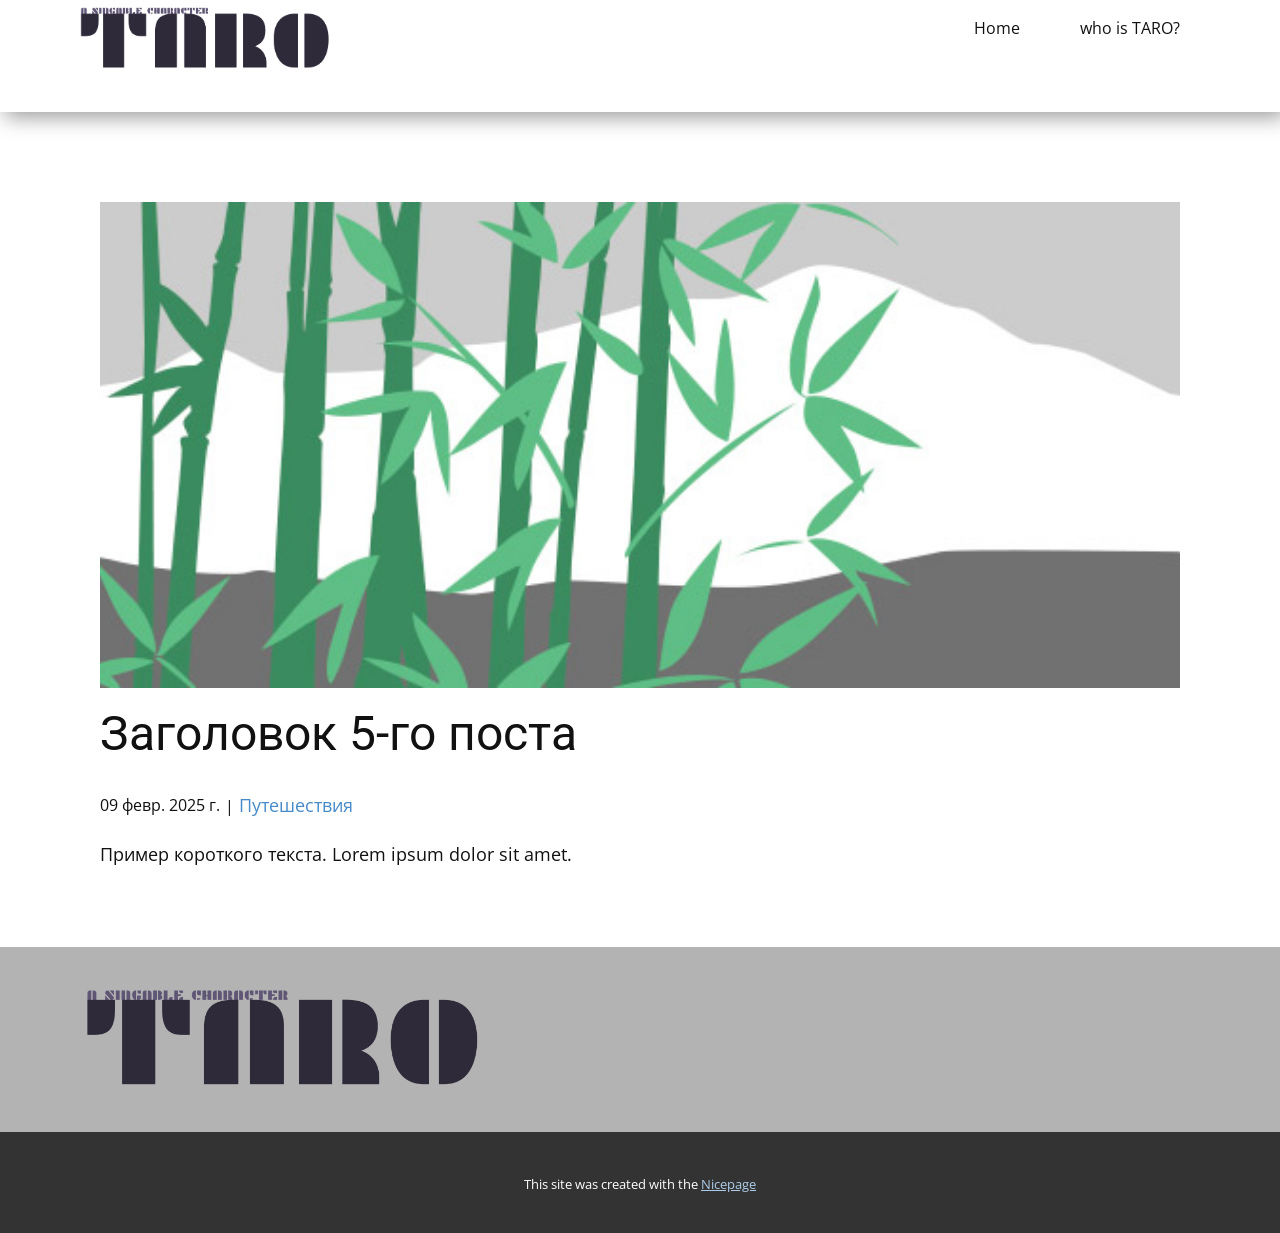
<file: blog/пост-4.html>
<!DOCTYPE html>
<html style="font-size: 16px;" lang="ru"><head>
    <meta name="viewport" content="width=device-width, initial-scale=1.0">
    <meta charset="utf-8">
    <meta name="keywords" content="Заголовок 1-го поста">
    <meta name="description" content="">
    <title>Заголовок 5-го поста</title>
    <link rel="stylesheet" href="../nicepage.css" media="screen">
<link rel="stylesheet" href="../Post-Template.css" media="screen">
    <script class="u-script" type="text/javascript" src="../jquery.js" defer=""></script>
    <script class="u-script" type="text/javascript" src="../nicepage.js" defer=""></script>
    <meta name="generator" content="Nicepage 7.3.1, nicepage.com">
    
    
    
    <link id="u-theme-google-font" rel="stylesheet" href="https://fonts.googleapis.com/css?family=Roboto:100,100i,300,300i,400,400i,500,500i,700,700i,900,900i|Open+Sans:300,300i,400,400i,500,500i,600,600i,700,700i,800,800i">
    <script type="application/ld+json">{
		"@context": "http://schema.org",
		"@type": "Organization",
		"name": "",
		"logo": "images/taropngname.png"
}</script>
    <meta name="theme-color" content="#478ac9">
  <meta data-intl-tel-input-cdn-path="intlTelInput/"></head>
  <body data-path-to-root="./" data-include-products="false" class="u-body u-xl-mode" data-lang="ru"><header class="u-box-shadow u-clearfix u-header u-sticky u-sticky-ce36 u-white u-header" id="header"><div class="u-clearfix u-sheet u-sheet-1">
        <a href="../" data-page-id="762021572" class="u-image u-logo u-image-1" data-image-width="2996" data-image-height="1000" title="Home">
          <img src="../images/taropngname.png" class="u-logo-image u-logo-image-1">
        </a>
        <nav class="u-menu u-menu-one-level u-offcanvas u-menu-1">
          <div class="menu-collapse" style="font-size: 1rem; letter-spacing: 0px;">
            <a class="u-button-style u-custom-left-right-menu-spacing u-custom-padding-bottom u-custom-top-bottom-menu-spacing u-hamburger-link u-nav-link u-text-active-palette-1-base u-text-hover-palette-2-base" href="#">
              <svg class="u-svg-link" viewBox="0 0 24 24"><use xlink:href="#menu-hamburger"></use></svg>
              <svg class="u-svg-content" version="1.1" id="menu-hamburger" viewBox="0 0 16 16" x="0px" y="0px" xmlns:xlink="http://www.w3.org/1999/xlink" xmlns="http://www.w3.org/2000/svg"><g><rect y="1" width="16" height="2"></rect><rect y="7" width="16" height="2"></rect><rect y="13" width="16" height="2"></rect>
</g></svg>
            </a>
          </div>
          <div class="u-custom-menu u-nav-container">
            <ul class="u-nav u-unstyled u-nav-1"><li class="u-nav-item"><a class="u-button-style u-nav-link u-text-active-palette-1-base u-text-hover-palette-2-base" href="../" style="padding: 10px 30px;">Home</a>
</li><li class="u-nav-item"><a class="u-button-style u-nav-link u-text-active-palette-1-base u-text-hover-palette-2-base" href="../who-is-TARO.html" style="padding: 10px 30px;">who is TARO?</a>
</li></ul>
          </div>
          <div class="u-custom-menu u-nav-container-collapse">
            <div class="u-black u-container-style u-inner-container-layout u-opacity u-opacity-95 u-sidenav">
              <div class="u-inner-container-layout u-sidenav-overflow">
                <div class="u-menu-close"></div>
                <ul class="u-align-center u-nav u-popupmenu-items u-unstyled u-nav-2"><li class="u-nav-item"><a class="u-button-style u-nav-link" href="../">Home</a>
</li><li class="u-nav-item"><a class="u-button-style u-nav-link" href="../who-is-TARO.html">who is TARO?</a>
</li></ul>
              </div>
            </div>
            <div class="u-black u-menu-overlay u-opacity u-opacity-70"></div>
          </div>
        </nav>
      </div></header>
    <section class="u-align-center u-clearfix u-section-1" id="block-1">
      <div class="u-clearfix u-sheet u-valign-middle-md u-valign-middle-sm u-valign-middle-xs u-sheet-1"><!--post_details--><!--post_details_options_json--><!--{"source":""}--><!--/post_details_options_json--><!--blog_post-->
        <div class="u-container-style u-expanded-width u-post-details u-post-details-1">
          <div class="u-container-layout u-valign-middle u-container-layout-1"><!--blog_post_image-->
            <img alt="" class="u-blog-control u-expanded-width u-image u-image-default u-image-1" src="../images/68f64b9d.jpeg"><!--/blog_post_image--><!--blog_post_header-->
            <h2 class="u-blog-control u-text u-text-1">Заголовок 5-го поста</h2><!--/blog_post_header--><!--blog_post_metadata-->
            <div class="u-blog-control u-metadata u-metadata-1"><!--blog_post_metadata_date-->
              <span class="u-meta-date u-meta-icon">09 февр. 2025 г.</span><!--/blog_post_metadata_date--><!--blog_post_metadata_category-->
              <span class="u-meta-category u-meta-icon"><a href="../blog/blog.html#/blog-1///2">Путешествия</a></span><!--/blog_post_metadata_category--><!--blog_post_metadata_comments-->
              <!--/blog_post_metadata_comments-->
            </div><!--/blog_post_metadata--><!--blog_post_content-->
            <div class="u-align-justify u-blog-control u-post-content u-text u-text-2 fr-view">
  <p>Пример короткого текста. Lorem ipsum dolor sit amet.</p>
  </div><!--/blog_post_content-->
          </div>
        </div><!--/blog_post--><!--/post_details-->
      </div>
    </section>
    
    
    
    <footer class="u-clearfix u-footer u-grey-30" id="footer"><div class="u-clearfix u-sheet u-valign-middle-xs u-sheet-1">
        <a href="#" class="u-image u-logo u-image-1" data-image-width="2996" data-image-height="1000">
          <img src="../images/taropngname.png" class="u-logo-image u-logo-image-1">
        </a>
      </div></footer>
    <section class="u-backlink u-clearfix u-grey-80">
      <p class="u-text">
        <span>This site was created with the </span>
        <a class="u-link" href="https://nicepage.com/" target="_blank" rel="nofollow">
          <span>Nicepage</span>
        </a>
      </p>
    </section>
  
</body></html>
</file>
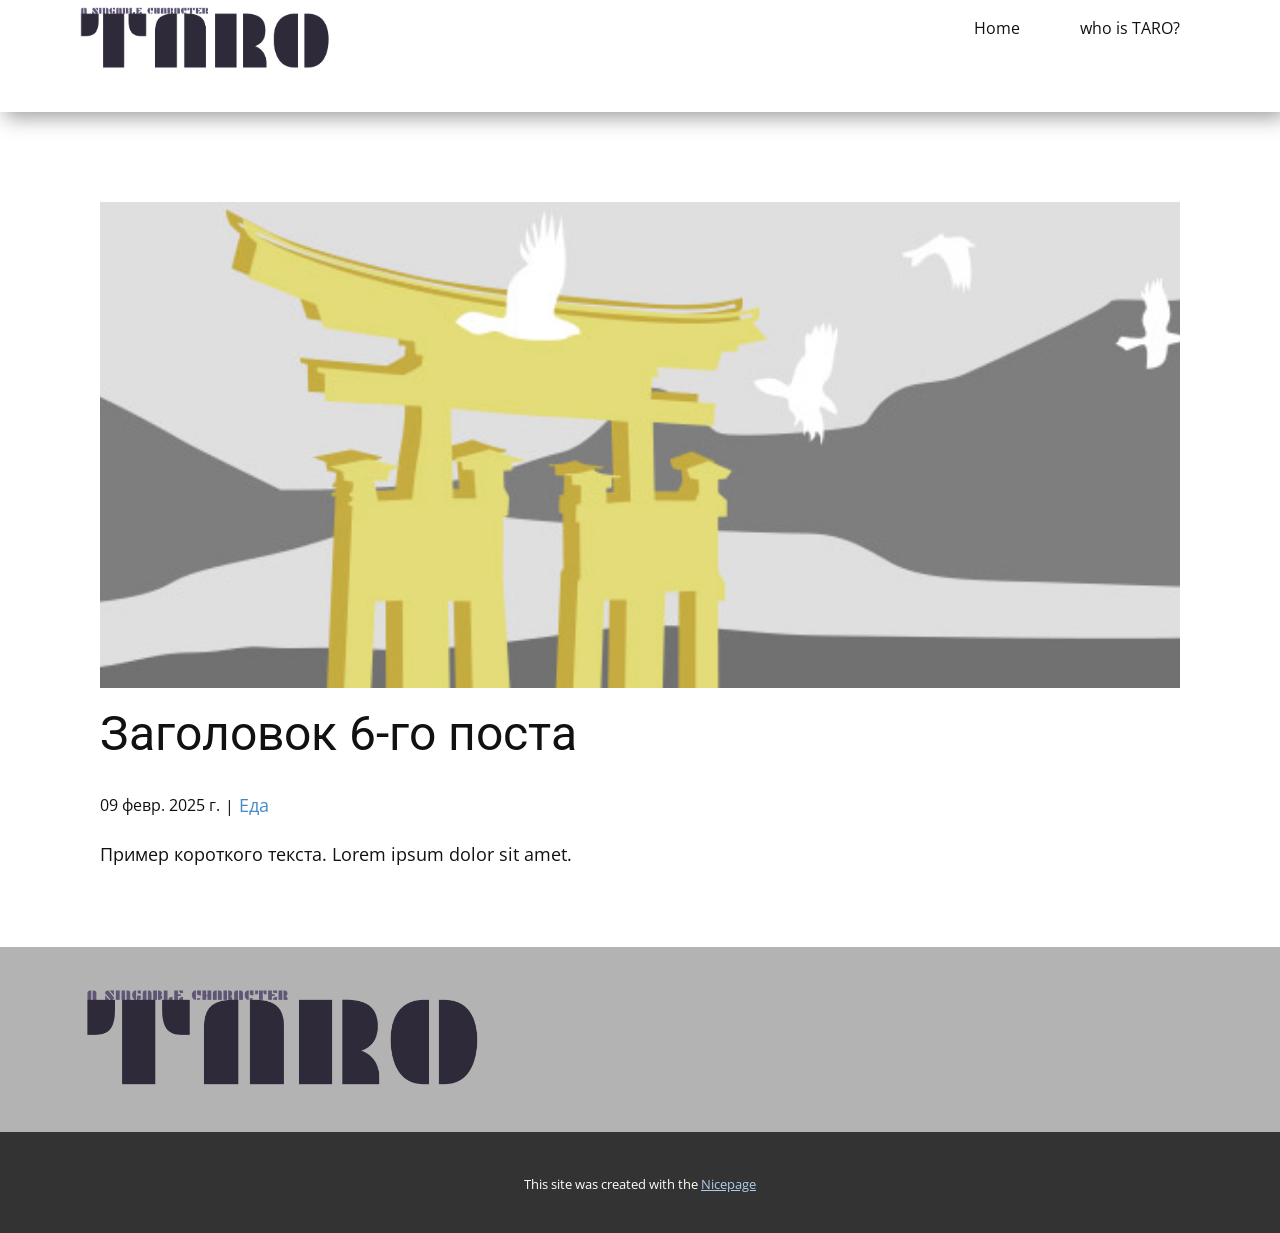
<file: blog/пост-5.html>
<!DOCTYPE html>
<html style="font-size: 16px;" lang="ru"><head>
    <meta name="viewport" content="width=device-width, initial-scale=1.0">
    <meta charset="utf-8">
    <meta name="keywords" content="Заголовок 1-го поста">
    <meta name="description" content="">
    <title>Заголовок 6-го поста</title>
    <link rel="stylesheet" href="../nicepage.css" media="screen">
<link rel="stylesheet" href="../Post-Template.css" media="screen">
    <script class="u-script" type="text/javascript" src="../jquery.js" defer=""></script>
    <script class="u-script" type="text/javascript" src="../nicepage.js" defer=""></script>
    <meta name="generator" content="Nicepage 7.3.1, nicepage.com">
    
    
    
    <link id="u-theme-google-font" rel="stylesheet" href="https://fonts.googleapis.com/css?family=Roboto:100,100i,300,300i,400,400i,500,500i,700,700i,900,900i|Open+Sans:300,300i,400,400i,500,500i,600,600i,700,700i,800,800i">
    <script type="application/ld+json">{
		"@context": "http://schema.org",
		"@type": "Organization",
		"name": "",
		"logo": "images/taropngname.png"
}</script>
    <meta name="theme-color" content="#478ac9">
  <meta data-intl-tel-input-cdn-path="intlTelInput/"></head>
  <body data-path-to-root="./" data-include-products="false" class="u-body u-xl-mode" data-lang="ru"><header class="u-box-shadow u-clearfix u-header u-sticky u-sticky-ce36 u-white u-header" id="header"><div class="u-clearfix u-sheet u-sheet-1">
        <a href="../" data-page-id="762021572" class="u-image u-logo u-image-1" data-image-width="2996" data-image-height="1000" title="Home">
          <img src="../images/taropngname.png" class="u-logo-image u-logo-image-1">
        </a>
        <nav class="u-menu u-menu-one-level u-offcanvas u-menu-1">
          <div class="menu-collapse" style="font-size: 1rem; letter-spacing: 0px;">
            <a class="u-button-style u-custom-left-right-menu-spacing u-custom-padding-bottom u-custom-top-bottom-menu-spacing u-hamburger-link u-nav-link u-text-active-palette-1-base u-text-hover-palette-2-base" href="#">
              <svg class="u-svg-link" viewBox="0 0 24 24"><use xlink:href="#menu-hamburger"></use></svg>
              <svg class="u-svg-content" version="1.1" id="menu-hamburger" viewBox="0 0 16 16" x="0px" y="0px" xmlns:xlink="http://www.w3.org/1999/xlink" xmlns="http://www.w3.org/2000/svg"><g><rect y="1" width="16" height="2"></rect><rect y="7" width="16" height="2"></rect><rect y="13" width="16" height="2"></rect>
</g></svg>
            </a>
          </div>
          <div class="u-custom-menu u-nav-container">
            <ul class="u-nav u-unstyled u-nav-1"><li class="u-nav-item"><a class="u-button-style u-nav-link u-text-active-palette-1-base u-text-hover-palette-2-base" href="../" style="padding: 10px 30px;">Home</a>
</li><li class="u-nav-item"><a class="u-button-style u-nav-link u-text-active-palette-1-base u-text-hover-palette-2-base" href="../who-is-TARO.html" style="padding: 10px 30px;">who is TARO?</a>
</li></ul>
          </div>
          <div class="u-custom-menu u-nav-container-collapse">
            <div class="u-black u-container-style u-inner-container-layout u-opacity u-opacity-95 u-sidenav">
              <div class="u-inner-container-layout u-sidenav-overflow">
                <div class="u-menu-close"></div>
                <ul class="u-align-center u-nav u-popupmenu-items u-unstyled u-nav-2"><li class="u-nav-item"><a class="u-button-style u-nav-link" href="../">Home</a>
</li><li class="u-nav-item"><a class="u-button-style u-nav-link" href="../who-is-TARO.html">who is TARO?</a>
</li></ul>
              </div>
            </div>
            <div class="u-black u-menu-overlay u-opacity u-opacity-70"></div>
          </div>
        </nav>
      </div></header>
    <section class="u-align-center u-clearfix u-section-1" id="block-1">
      <div class="u-clearfix u-sheet u-valign-middle-md u-valign-middle-sm u-valign-middle-xs u-sheet-1"><!--post_details--><!--post_details_options_json--><!--{"source":""}--><!--/post_details_options_json--><!--blog_post-->
        <div class="u-container-style u-expanded-width u-post-details u-post-details-1">
          <div class="u-container-layout u-valign-middle u-container-layout-1"><!--blog_post_image-->
            <img alt="" class="u-blog-control u-expanded-width u-image u-image-default u-image-1" src="../images/8ad73f3c.jpeg"><!--/blog_post_image--><!--blog_post_header-->
            <h2 class="u-blog-control u-text u-text-1">Заголовок 6-го поста</h2><!--/blog_post_header--><!--blog_post_metadata-->
            <div class="u-blog-control u-metadata u-metadata-1"><!--blog_post_metadata_date-->
              <span class="u-meta-date u-meta-icon">09 февр. 2025 г.</span><!--/blog_post_metadata_date--><!--blog_post_metadata_category-->
              <span class="u-meta-category u-meta-icon"><a href="../blog/blog.html#/blog-1///1">Еда</a></span><!--/blog_post_metadata_category--><!--blog_post_metadata_comments-->
              <!--/blog_post_metadata_comments-->
            </div><!--/blog_post_metadata--><!--blog_post_content-->
            <div class="u-align-justify u-blog-control u-post-content u-text u-text-2 fr-view">
  <p>Пример короткого текста. Lorem ipsum dolor sit amet.</p>
  </div><!--/blog_post_content-->
          </div>
        </div><!--/blog_post--><!--/post_details-->
      </div>
    </section>
    
    
    
    <footer class="u-clearfix u-footer u-grey-30" id="footer"><div class="u-clearfix u-sheet u-valign-middle-xs u-sheet-1">
        <a href="#" class="u-image u-logo u-image-1" data-image-width="2996" data-image-height="1000">
          <img src="../images/taropngname.png" class="u-logo-image u-logo-image-1">
        </a>
      </div></footer>
    <section class="u-backlink u-clearfix u-grey-80">
      <p class="u-text">
        <span>This site was created with the </span>
        <a class="u-link" href="https://nicepage.com/" target="_blank" rel="nofollow">
          <span>Nicepage</span>
        </a>
      </p>
    </section>
  
</body></html>
</file>
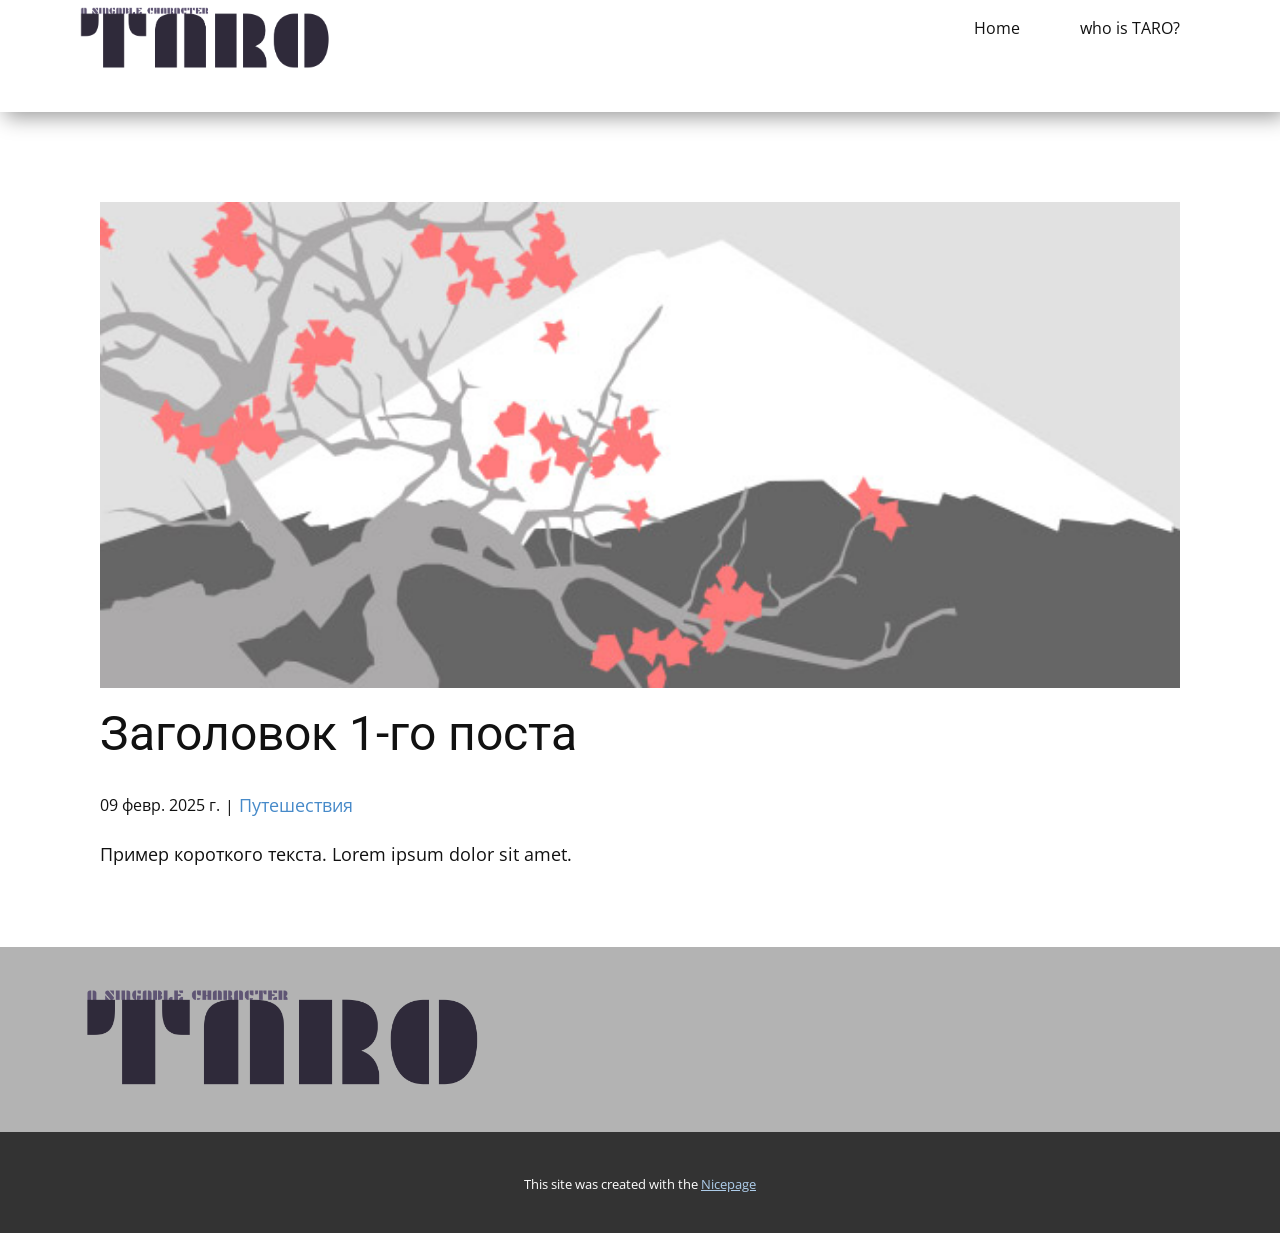
<file: blog/пост.html>
<!DOCTYPE html>
<html style="font-size: 16px;" lang="ru"><head>
    <meta name="viewport" content="width=device-width, initial-scale=1.0">
    <meta charset="utf-8">
    <meta name="keywords" content="Заголовок 1-го поста">
    <meta name="description" content="">
    <title>Заголовок 1-го поста</title>
    <link rel="stylesheet" href="../nicepage.css" media="screen">
<link rel="stylesheet" href="../Post-Template.css" media="screen">
    <script class="u-script" type="text/javascript" src="../jquery.js" defer=""></script>
    <script class="u-script" type="text/javascript" src="../nicepage.js" defer=""></script>
    <meta name="generator" content="Nicepage 7.3.1, nicepage.com">
    
    
    
    <link id="u-theme-google-font" rel="stylesheet" href="https://fonts.googleapis.com/css?family=Roboto:100,100i,300,300i,400,400i,500,500i,700,700i,900,900i|Open+Sans:300,300i,400,400i,500,500i,600,600i,700,700i,800,800i">
    <script type="application/ld+json">{
		"@context": "http://schema.org",
		"@type": "Organization",
		"name": "",
		"logo": "images/taropngname.png"
}</script>
    <meta name="theme-color" content="#478ac9">
  <meta data-intl-tel-input-cdn-path="intlTelInput/"></head>
  <body data-path-to-root="./" data-include-products="false" class="u-body u-xl-mode" data-lang="ru"><header class="u-box-shadow u-clearfix u-header u-sticky u-sticky-ce36 u-white u-header" id="header"><div class="u-clearfix u-sheet u-sheet-1">
        <a href="../" data-page-id="762021572" class="u-image u-logo u-image-1" data-image-width="2996" data-image-height="1000" title="Home">
          <img src="../images/taropngname.png" class="u-logo-image u-logo-image-1">
        </a>
        <nav class="u-menu u-menu-one-level u-offcanvas u-menu-1">
          <div class="menu-collapse" style="font-size: 1rem; letter-spacing: 0px;">
            <a class="u-button-style u-custom-left-right-menu-spacing u-custom-padding-bottom u-custom-top-bottom-menu-spacing u-hamburger-link u-nav-link u-text-active-palette-1-base u-text-hover-palette-2-base" href="#">
              <svg class="u-svg-link" viewBox="0 0 24 24"><use xlink:href="#menu-hamburger"></use></svg>
              <svg class="u-svg-content" version="1.1" id="menu-hamburger" viewBox="0 0 16 16" x="0px" y="0px" xmlns:xlink="http://www.w3.org/1999/xlink" xmlns="http://www.w3.org/2000/svg"><g><rect y="1" width="16" height="2"></rect><rect y="7" width="16" height="2"></rect><rect y="13" width="16" height="2"></rect>
</g></svg>
            </a>
          </div>
          <div class="u-custom-menu u-nav-container">
            <ul class="u-nav u-unstyled u-nav-1"><li class="u-nav-item"><a class="u-button-style u-nav-link u-text-active-palette-1-base u-text-hover-palette-2-base" href="../" style="padding: 10px 30px;">Home</a>
</li><li class="u-nav-item"><a class="u-button-style u-nav-link u-text-active-palette-1-base u-text-hover-palette-2-base" href="../who-is-TARO.html" style="padding: 10px 30px;">who is TARO?</a>
</li></ul>
          </div>
          <div class="u-custom-menu u-nav-container-collapse">
            <div class="u-black u-container-style u-inner-container-layout u-opacity u-opacity-95 u-sidenav">
              <div class="u-inner-container-layout u-sidenav-overflow">
                <div class="u-menu-close"></div>
                <ul class="u-align-center u-nav u-popupmenu-items u-unstyled u-nav-2"><li class="u-nav-item"><a class="u-button-style u-nav-link" href="../">Home</a>
</li><li class="u-nav-item"><a class="u-button-style u-nav-link" href="../who-is-TARO.html">who is TARO?</a>
</li></ul>
              </div>
            </div>
            <div class="u-black u-menu-overlay u-opacity u-opacity-70"></div>
          </div>
        </nav>
      </div></header>
    <section class="u-align-center u-clearfix u-section-1" id="block-1">
      <div class="u-clearfix u-sheet u-valign-middle-md u-valign-middle-sm u-valign-middle-xs u-sheet-1"><!--post_details--><!--post_details_options_json--><!--{"source":""}--><!--/post_details_options_json--><!--blog_post-->
        <div class="u-container-style u-expanded-width u-post-details u-post-details-1">
          <div class="u-container-layout u-valign-middle u-container-layout-1"><!--blog_post_image-->
            <img alt="" class="u-blog-control u-expanded-width u-image u-image-default u-image-1" src="../images/0fd3416c.jpeg"><!--/blog_post_image--><!--blog_post_header-->
            <h2 class="u-blog-control u-text u-text-1">Заголовок 1-го поста</h2><!--/blog_post_header--><!--blog_post_metadata-->
            <div class="u-blog-control u-metadata u-metadata-1"><!--blog_post_metadata_date-->
              <span class="u-meta-date u-meta-icon">09 февр. 2025 г.</span><!--/blog_post_metadata_date--><!--blog_post_metadata_category-->
              <span class="u-meta-category u-meta-icon"><a href="../blog/blog.html#/blog-1///2">Путешествия</a></span><!--/blog_post_metadata_category--><!--blog_post_metadata_comments-->
              <!--/blog_post_metadata_comments-->
            </div><!--/blog_post_metadata--><!--blog_post_content-->
            <div class="u-align-justify u-blog-control u-post-content u-text u-text-2 fr-view">
  <p>Пример короткого текста. Lorem ipsum dolor sit amet.</p>
  </div><!--/blog_post_content-->
          </div>
        </div><!--/blog_post--><!--/post_details-->
      </div>
    </section>
    
    
    
    <footer class="u-clearfix u-footer u-grey-30" id="footer"><div class="u-clearfix u-sheet u-valign-middle-xs u-sheet-1">
        <a href="#" class="u-image u-logo u-image-1" data-image-width="2996" data-image-height="1000">
          <img src="../images/taropngname.png" class="u-logo-image u-logo-image-1">
        </a>
      </div></footer>
    <section class="u-backlink u-clearfix u-grey-80">
      <p class="u-text">
        <span>This site was created with the </span>
        <a class="u-link" href="https://nicepage.com/" target="_blank" rel="nofollow">
          <span>Nicepage</span>
        </a>
      </p>
    </section>
  
</body></html>
</file>
